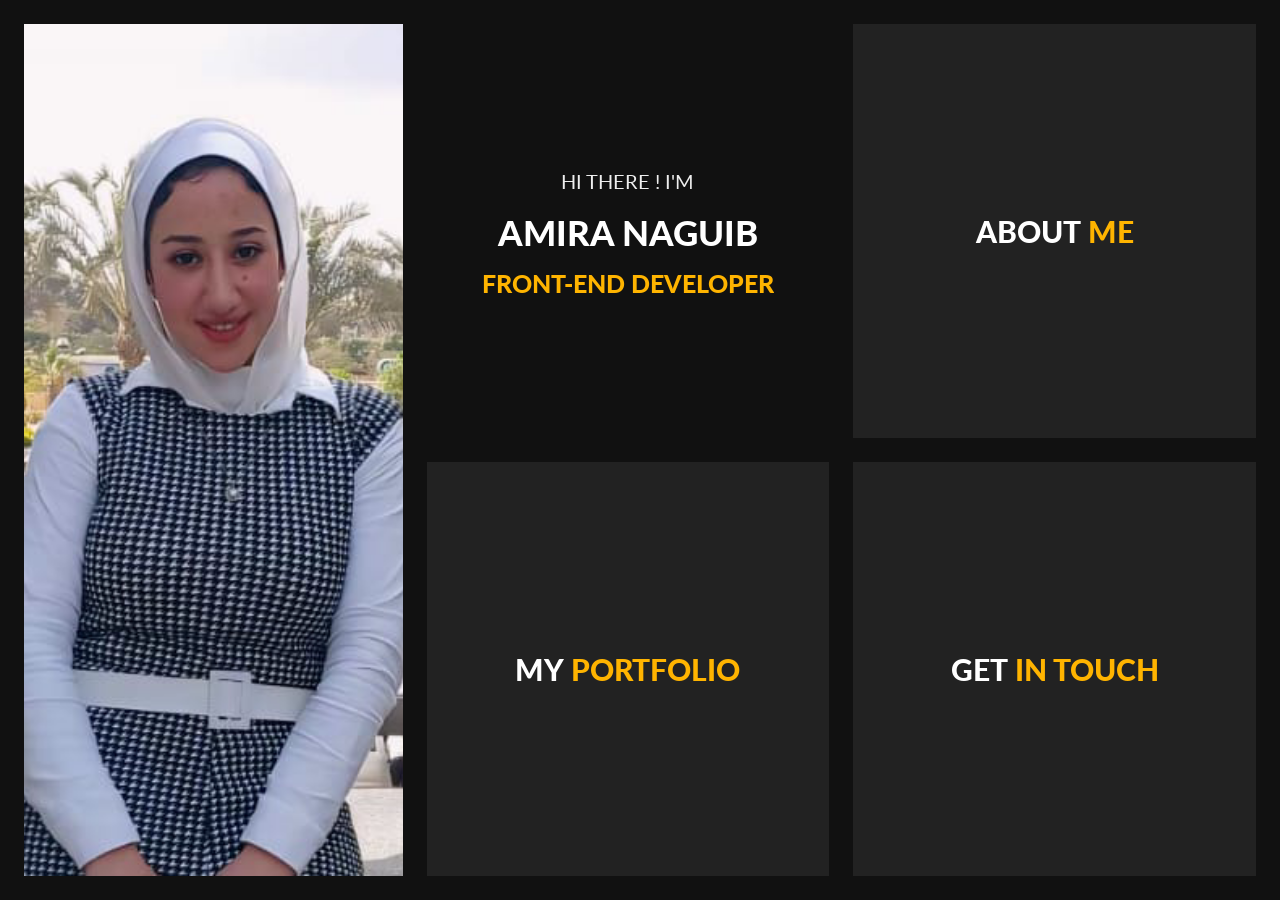
<file: index.html>
<!DOCTYPE html>
<html lang="en">
<!-- Mirrored from slimhamdi.net/moscow/demos/index-dark.html by HTTrack Website Copier/3.x [XR&CO'2014], Thu, 09 Nov 2023 17:03:00 GMT -->

<head>
  <meta charset="utf-8" />
  <title>Amira Naguib - Personal Portfolio</title>
  <meta name="viewport" content="width=device-width, initial-scale=1.0" />
  <link href="https://fonts.googleapis.com/css?family=Lato:400,700,900" rel="stylesheet" />

  <!-- Template CSS Files -->
  <link rel="stylesheet" type="text/css" href="css/font-awesome.min.css" />
  <link rel="stylesheet" type="text/css" href="css/jquery.animatedheadline.css" />
  <link rel="stylesheet" type="text/css" href="css/materialize.min.css" />
  <link rel="stylesheet" type="text/css" href="css/style.css" />
  <link rel="stylesheet" type="text/css" href="css/skins/yellow.css" />

  <!-- Live Style Switcher - demo only -->
  <link rel="alternate stylesheet" type="text/css" title="blue" href="css/skins/blue.css" />
  <link rel="alternate stylesheet" type="text/css" title="blueviolet" href="css/skins/blueviolet.css" />
  <link rel="alternate stylesheet" type="text/css" title="goldenrod" href="css/skins/goldrenrod.css" />
  <link rel="alternate stylesheet" type="text/css" title="green" href="css/skins/green.css" />
  <link rel="alternate stylesheet" type="text/css" title="magenta" href="css/skins/magenta.css" />
  <link rel="alternate stylesheet" type="text/css" title="orange" href="css/skins/orange.css" />
  <link rel="alternate stylesheet" type="text/css" title="purple" href="css/skins/purple.css" />
  <link rel="alternate stylesheet" type="text/css" title="red" href="css/skins/red.css" />
  <link rel="alternate stylesheet" type="text/css" title="yellow" href="css/skins/yellow.css" />
  <link rel="alternate stylesheet" type="text/css" title="yellowgreen" href="css/skins/yellowgreen.css" />
  <link rel="stylesheet" type="text/css" href="css/styleswitcher.css" />

  <!-- Template JS Files -->
  <script src="js/modernizr.custom.js"></script>
</head>

<body class="dark">
  <!-- Preloader Start -->
  <div id="loader-wrapper">
    <div id="loader"></div>
    <div class="loader-section section-left"></div>
    <div class="loader-section section-right"></div>
  </div>
  <!-- Preloader Ends -->
  <!-- Live Style Switcher Starts - demo only -->

  <!-- Live Style Switcher Ends - demo only -->
  <!-- Wrapper Starts -->
  <div class="wrapper">
    <div class="main-picture woman hide-on-med-and-down"></div>
    <div id="bl-main" class="bl-main">
      <!-- Top Left Section Starts -->
      <section class="topleft">
        <div class="bl-box row valign-wrapper">
          <div class="row valign-wrapper mb-0">
            <div class="title-heading">
              <div class="selector uppercase" id="selector">
                <h3 class="ah-headline p-none m-none">
                  <span class="font-weight-400">Hi There ! I'm</span>
                  <span class="my-name">Amira Naguib</span>
                  <span class="ah-words-wrapper">
                    <b class="is-visible">Front-End Developer</b>
                    <b>UI Developer</b>
                  </span>
                </h3>
              </div>
            </div>
          </div>
        </div>
      </section>
      <!-- Top Left Section Ends -->
      <!-- About Section Starts -->
      <section>
        <!-- About Title Starts -->
        <div class="bl-box valign-wrapper">
          <div class="page-title center-align">
            <h2 class="center-align">
              <span data-hover="About">About </span>
              <span data-hover="Me">Me</span>
            </h2>
          </div>
        </div>
        <!-- About Title Ends -->
        <!-- About Expanded Starts -->
        <div class="bl-content">
          <!-- Main Heading Starts -->
          <div class="container page-title custom-page-title">
            <h2 class="center-align">
              <span>About</span>
              <span>Me</span>
            </h2>
          </div>
          <!-- Main Heading Ends -->
          <div class="container infos">
            <!-- Divider Starts -->
            <div class="divider center-align">
              <span class="outer-line"></span>
              <span class="fa fa-vcard" aria-hidden="true"></span>
              <span class="outer-line"></span>
            </div>
            <!-- Divider Ends -->
            <!-- Personal Informations Starts -->
            <div class="row">
              <!-- Picture Starts -->
              <div class="col s12 m4 profile-picture show-on-medium-and-down section-padding">
                <img src="images/woman.png" class="responsive-img my-picture" alt="My Photo" />
              </div>
              <!-- Picture Ends -->
              <div class="col s12 m8 l12 xl12 personal-info section-padding">
                <h6 class="uppercase">
                  <i class="fa fa-user"></i> Personal Info
                </h6>
                <div class="col m12 l12 xl9 p-none">
                  <p class="second-font">
                    I am Creative Front-End Developer i have 1 year work
                    experience i love challenges , I am very passionate and
                    dedicated to my work , Looking for a new opportunity.
                  </p>
                </div>
                <div class="col s12 m12 l6 p-none">
                  <ul class="second-font list-1">
                    <li>
                      <span class="font-weight-700">First Name: </span>Amira
                    </li>
                    <li>
                      <span class="font-weight-700">Last Name: </span>Naguib
                    </li>
                    <li>
                      <span class="font-weight-700">Date of birth: </span>05
                      October 1996
                    </li>
                    <li>
                      <span class="font-weight-700">Nationality: </span>Egyption
                    </li>
                    <li>
                      <span class="font-weight-700">Freelance: </span>Available
                    </li>
                  </ul>
                </div>
                <div class="col s12 m12 l6 p-none">
                  <ul class="second-font list-2">
                    <li>
                      <span class="font-weight-700">Phone: </span>01024717553
                    </li>
                    <li>
                      <span class="font-weight-700">Address: </span>Cairo
                    </li>
                    <li>
                      <span class="font-weight-700">Email: </span>amira.naguiib@gmail.com
                    </li>
                    <li>
                      <span class="font-weight-700">Spoken Langages: </span>Arabic - English
                    </li>
                  </ul>
                </div>
                <a href="cv/amira cv.pdf" download class="btn font-weight-700">
                  Download Resume <i class="fa fa-file-pdf-o"></i>
                </a>
              </div>
            </div>
            <!-- Personal Informations Ends -->
          </div>
          <!-- Resume Starts -->
          <div class="resume-container">
            <div class="container">
              <div class="valign-wrapper row">
                <!-- Resume Menu Starts -->
                <div class="resume-list col l4 section-padding">
                  <div class="resume-list-item is-active" data-index="0" id="resume-list-item-0">
                    <div class="resume-list-item-inner">
                      <h6 class="resume-list-item-title uppercase">
                        <i class="fa fa-briefcase"></i> Experience
                      </h6>
                    </div>
                  </div>
                  <div class="resume-list-item" data-index="1" id="resume-list-item-1">
                    <div class="resume-list-item-inner">
                      <h6 class="resume-list-item-title uppercase">
                        <i class="fa fa-graduation-cap"></i> Education
                      </h6>
                    </div>
                  </div>
                  <div class="resume-list-item" data-index="2" id="resume-list-item-2">
                    <div class="resume-list-item-inner">
                      <h6 class="resume-list-item-title uppercase">
                        <i class="fa fa-star"></i> Skills
                      </h6>
                    </div>
                  </div>
                </div>
                <!-- Resume Menu Ends -->
                <!-- Resume Content Starts -->
                <div class="col s12 m12 l8 resume-cards-container section-padding">
                  <div class="resume-cards">
                    <!-- Experience Starts -->
                    <div class="resume-card resume-card-0" data-index="0">
                      <!-- Experience Header Title Starts -->
                      <div class="resume-card-header">
                        <div class="resume-card-name">
                          <i class="fa fa-briefcase"></i> Experience
                        </div>
                      </div>
                      <!-- Experience Header Title Ends -->
                      <!-- Experience Content Starts -->
                      <div class="resume-card-body experience">
                        <div class="resume-card-body-container second-font">
                          <!-- Single Experience Starts -->
                          <div class="resume-content">
                            <p>
                              Completed a front-end development internship at
                              a software company, where I gained hands-on
                              experience with HTML, CSS, and JavaScript.
                            </p>
                            <p>
                              Contributed to a team project to develop a
                              responsive website, showcasing my ability to
                              work collaboratively and meet project deadlines.
                            </p>
                            <p>
                              Participated in code reviews and learned best
                              practices for front-end development from
                              experienced developers.
                            </p>
                            <p>
                              Developed a personal website using HTML, CSS,
                              and JavaScript to showcase my skills and
                              projects.
                            </p>
                          </div>
                          <!-- Single Experience Ends -->
                          <!-- <span class="separator"></span> -->
                          <!-- Single Experience Starts -->
                          <!-- <div class="resume-content">
														<h6 class="uppercase"><span>Web Developer - </span>Google</h6>
														<span class="date"><i class="fa fa-calendar-o"></i> 2011 - 2015</span>
														<p>Lorem ipsum dolor sit amet, consectetur adipiscing elit. Phasellus pretium orci sit amet mi ullamcorper</p>
                                                    </div> -->
                          <!-- Single Experience Ends -->
                          <!-- <span class="separator"></span> -->
                          <!-- Single Experience Starts -->
                          <!-- <div class="resume-content">
														<h6 class="uppercase"><span>Community Manager - </span>Adobe</h6>
														<span class="date"><i class="fa fa-calendar-o"></i> 2007 - 2011</span>
														<p>Lorem ipsum dolor sit amet, consectetur adipiscing elit. Phasellus pretium orci sit amet mi ullamcorper</p>
                                                    </div> -->
                          <!-- Single Experience Ends -->
                        </div>
                      </div>
                      <!-- Experience Content Starts -->
                    </div>
                    <!-- Experience Ends -->
                    <!-- Education Starts -->
                    <div class="resume-card resume-card-1" data-index="1">
                      <!-- Education Header Title Starts -->
                      <div class="resume-card-header">
                        <div class="resume-card-name">
                          <i class="fa fa-graduation-cap"></i> Education
                        </div>
                      </div>
                      <!-- Education Header Title Starts -->
                      <div class="resume-card-body education">
                        <div class="resume-card-body-container second-font">
                          <!-- Single Education Starts -->
                          <div class="resume-content">
                            <h6 class="uppercase">
                              <span>Frontend development diploma </span>-Route
                              IT Training Center
                            </h6>
                            <span class="date"><i class="fa fa-calendar-o"></i> May 2023 -
                              October 2023</span>
                          </div>
                          <!-- Single Education Ends -->
                          <span class="separator"></span>
                          <!-- Single Education Starts -->
                          <div class="resume-content">
                            <h6 class="uppercase">
                              <span>Bachelor of Commerce </span>-Damanhour
                              University
                            </h6>
                            <span class="date"><i class="fa fa-calendar-o"></i> 2015 -
                              2019</span>
                          </div>
                          <!-- Single Education Ends -->
                          <span class="separator"></span>
                          <!-- Single Education Starts -->

                          <!-- Single Education Ends -->
                        </div>
                      </div>
                    </div>
                    <!-- Education Ends -->
                    <!-- Skills Starts -->
                    <div class="resume-card resume-card-2" data-index="2">
                      <!-- Skills Header Title Starts -->
                      <div class="resume-card-header">
                        <div class="resume-card-name">
                          <i class="fa fa-star"></i> Skills
                        </div>
                      </div>
                      <!-- Skills Header Title Starts -->
                      <div class="resume-card-body skills">
                        <div class="resume-card-body-container second-font">
                          <div class="row">
                            <!-- Skills Row Starts -->
                            <div class="col s6">
                              <!-- Single Skills Starts -->
                              <div class="resume-content">
                                <h6 class="uppercase">html</h6>
                                <p>
                                  <i class="fa fa-star"></i>
                                  <i class="fa fa-star"></i>
                                  <i class="fa fa-star"></i>
                                  <i class="fa fa-star"></i>
                                  <i class="fa fa-star"></i>
                                </p>
                              </div>
                              <!-- Single Skills Ends -->
                              <!-- Single Skills Starts -->
                              <div class="resume-content">
                                <h6 class="uppercase">javascript</h6>
                                <p>
                                  <i class="fa fa-star"></i>
                                  <i class="fa fa-star"></i>
                                  <i class="fa fa-star"></i><i class="fa fa-star-half-empty"></i><i
                                    class="fa fa-star-o"></i>
                                </p>
                              </div>
                              <!-- Single Skills Ends -->
                              <!-- Single Skills Starts -->
                              <div class="resume-content">
                                <h6 class="uppercase">css</h6>
                                <p>
                                  <i class="fa fa-star"></i>
                                  <i class="fa fa-star"></i>
                                  <i class="fa fa-star"></i>
                                  <i class="fa fa-star"></i><i class="fa fa-star-o"></i>
                                </p>
                              </div>
                              <!-- Single Skills Ends -->
                              <!-- Single Skills Starts -->
                              <div class="resume-content">
                                <h6 class="uppercase">bootstrap</h6>
                                <p>
                                  <i class="fa fa-star"></i>
                                  <i class="fa fa-star"></i>
                                  <i class="fa fa-star"></i>
                                  <i class="fa fa-star"></i><i class="fa fa-star-o"></i>
                                </p>
                              </div>
                              <!-- Single Skills Ends -->
                              <!-- Single Skills Starts -->
                              <div class="resume-content">
                                <h6 class="uppercase">jquery</h6>
                                <p>
                                  <i class="fa fa-star"></i>
                                  <i class="fa fa-star"></i>
                                  <i class="fa fa-star"></i><i class="fa fa-star-half-empty"></i><i
                                    class="fa fa-star-o"></i>
                                </p>
                              </div>
                              <!-- Single Skills Ends -->

                              <!-- Single Skills Starts -->
                              <div class="resume-content">
                                <h6 class="uppercase">react js</h6>
                                <p>
                                  <i class="fa fa-star"></i>
                                  <i class="fa fa-star"></i>
                                  <i class="fa fa-star"></i>
                                  <i class="fa fa-star-o"></i>
                                  <i class="fa fa-star-o"></i>
                                </p>
                              </div>
                              <!-- Single Skills Ends -->
                            </div>
                            <!-- Skills Row Ends -->
                            <!-- Skills Row Starts -->
                            <div class="col s6">
                              <!-- Single Skills Starts -->
                              <div class="resume-content">
                                <h6 class="uppercase">typescript</h6>
                                <p>
                                  <i class="fa fa-star"></i>
                                  <i class="fa fa-star"></i>
                                  <i class="fa fa-star"></i><i class="fa fa-star-half-empty"></i><i
                                    class="fa fa-star-o"></i>
                                </p>
                              </div>
                              <!-- Single Skills Ends -->
                              <!-- Single Skills Starts -->
                              <div class="resume-content">
                                <h6 class="uppercase">sass</h6>
                                <p>
                                  <i class="fa fa-star"></i>
                                  <i class="fa fa-star"></i>
                                  <i class="fa fa-star"></i>
                                  <i class="fa fa-star"></i><i class="fa fa-star-o"></i>
                                </p>
                              </div>
                              <!-- Single Skills Ends -->
                              <!-- Single Skills Starts -->
                              <div class="resume-content">
                                <h6 class="uppercase">redux</h6>
                                <p>
                                  <i class="fa fa-star"></i>
                                  <i class="fa fa-star"></i>
                                  <i class="fa fa-star"></i>
                                  <i class="fa fa-star-o"></i>
                                  <i class="fa fa-star-o"></i>
                                </p>
                              </div>
                              <!-- Single Skills Ends -->
                              <!-- Single Skills Starts -->
                              <div class="resume-content">
                                <h6 class="uppercase">next.js</h6>
                                <p>
                                  <i class="fa fa-star"></i>
                                  <i class="fa fa-star"></i>
                                  <i class="fa fa-star"></i>
                                  <i class="fa fa-star-o"></i>
                                  <i class="fa fa-star-o"></i>
                                </p>
                              </div>
                              <!-- Single Skills Ends -->
                              <!-- Single Skills Starts -->
                              <div class="resume-content">
                                <h6 class="uppercase">Adobe Photoshop</h6>
                                <p>
                                  <i class="fa fa-star"></i>
                                  <i class="fa fa-star"></i>
                                  <i class="fa fa-star"></i>
                                  <i class="fa fa-star-o"></i>
                                  <i class="fa fa-star-o"></i>
                                </p>
                              </div>
                              <!-- Single Skills Ends -->
                              <!-- Single Skills Starts -->

                              <!-- Single Skills Ends -->
                            </div>
                            <!-- Skills Row Ends -->
                          </div>
                        </div>
                      </div>
                    </div>
                    <!-- Skills Ends -->
                  </div>
                </div>
                <!-- Resume Content Ends -->
              </div>
            </div>
          </div>
          <!-- Resume Ends -->
          <!-- Fun Facts Starts -->

          <!-- Fun Facts Ends -->
        </div>
        <!-- End Expanded About -->
        <img alt="close" src="images/close-button.png" class="bl-icon-close" />
      </section>
      <!-- About Ends -->
      <!-- Portfolio Starts -->
      <section id="bl-work-section">
        <!-- Portfolio Title Starts -->
        <div class="bl-box valign-wrapper">
          <div class="page-title center-align">
            <h2 class="center-align">
              <span data-hover="my">my </span>
              <span data-hover="portfolio">portfolio</span>
            </h2>
          </div>
        </div>
        <!-- Portfolio Title Ends -->
        <!-- Portfolio Expanded Starts -->
        <div class="bl-content">
          <!-- Main Heading Starts -->
          <div class="container page-title center-align">
            <h2 class="center-align">
              <span data-hover="my">my </span>
              <span data-hover="portfolio">portfolio</span>
            </h2>
          </div>
          <!-- Main Heading Ends -->
          <div class="container">
            <!-- Divider Starts -->
            <div class="divider center-align">
              <span class="outer-line"></span>
              <span class="fa fa-suitcase" aria-hidden="true"></span>
              <span class="outer-line"></span>
            </div>
            <!-- Divider Ends -->
            <div class="row center-align da-thumbs" id="bl-work-items">
              <!-- Project Starts -->
              <div class="col s12 m6 l6 xl4">
                <a href="https://amira-naguiib.github.io/Defolio/" target="_blank">
                  <img class="responsive-img" src="images/projects/project-1.jpg" alt="Project" />
                  <div class="valign-wrapper">
                    <span class="font-weight-700 uppercase">Defolio Project</span>
                  </div>
                </a>
              </div>
              <!-- Project Ends -->
              <!-- Project Starts -->
              <div class="col s12 m6 l6 xl4">
                <a href="https://amira-naguiib.github.io/Daniels/" target="_blank">
                  <img class="responsive-img" src="images/projects/project-2.jpg" alt="Project" />
                  <div class="valign-wrapper">
                    <span class="font-weight-700 uppercase">Daniels Project</span>
                  </div>
                </a>
              </div>
              <!-- Project Ends -->
              <!-- Project Starts -->
              <div class="col s12 m6 l6 xl4">
                <a href="https://amira-naguiib.github.io/Weather-App/" target="_blank">
                  <img class="responsive-img" src="images/projects/project-3.jpg" alt="Project" />
                  <div class="valign-wrapper">
                    <span class="font-weight-700 uppercase">Weather Project</span>
                  </div>
                </a>
              </div>
              <!-- Project Ends -->
              <!-- Project Starts -->
              <div class="col s12 m6 l6 xl4">
                <a href="https://amira-naguiib.github.io/Yummy/" target="_blank">
                  <img class="responsive-img" src="images/projects/project-4.jpg" alt="Project" />
                  <div class="valign-wrapper">
                    <span class="font-weight-700 uppercase">Yummy Project</span>
                  </div>
                </a>
              </div>
              <!-- Project Ends -->
              <!-- Project Starts -->
              <!-- <div class="col s12 m6 l6 xl4">
                                <a href="https://amira-naguiib.github.io/Quote/" target="_blank">
									<img class="responsive-img" src="images/projects/project-5.jpg" alt="Project" />
									<div class="valign-wrapper"><span class="font-weight-700 uppercase">Quote Project</span></div>
								</a>
                            </div> -->
              <!-- Project Ends -->
              <!-- Project Starts -->
              <!-- <div class="col s12 m6 l6 xl4">
                                <a href="https://amira-naguiib.github.io/Bookmarker/" target="_blank">
									<img class="responsive-img" src="images/projects/project-6.jpg" alt="Project" />
									<div class="valign-wrapper"><span class="font-weight-700 uppercase">Bookmarker Project</span></div>
								</a>
                            </div> -->

              <!-- Project Ends -->
              <!-- Project Starts -->
              <!-- <div class="col s12 m6 l6 xl4">
                                <a href="https://amira-naguiib.github.io/CRUD/" target="_blank">
									<img class="responsive-img" src="images/projects/project-7.jpg" alt="Project" />
									<div class="valign-wrapper"><span class="font-weight-700 uppercase">CRUD Project</span></div>
								</a>
                            </div> -->
              <!-- Project Ends -->
              <!-- Project Starts -->
              <div class="col s12 m6 l6 xl4">
                <a href="https://amira-naguiib.github.io/Clock/" target="_blank">
                  <img class="responsive-img" src="images/projects/project-8.jpg" alt="Project" />
                  <div class="valign-wrapper">
                    <span class="font-weight-700 uppercase">Clock Project</span>
                  </div>
                </a>
              </div>
              <!-- Project Ends -->
              <!-- Project Starts -->
              <div class="col s12 m6 l6 xl4">
                <a href="https://amira-naguiib.github.io/CardSlider/" target="_blank">
                  <img class="responsive-img" src="images/projects/project-9.jpg" alt="Project" />
                  <div class="valign-wrapper">
                    <span class="font-weight-700 uppercase">Card Slider Project</span>
                  </div>
                </a>
              </div>
              <!-- Project Ends -->
            </div>
          </div>
        </div>
        <!-- Portfolio Expanded Ends -->
        <img alt="close" src="images/close-button.png" class="bl-icon-close" />
      </section>
      <!-- Portfolio Section Ends -->
      <!-- Contact Section Starts -->
      <section>
        <!-- Contact Title Starts -->
        <div class="bl-box valign-wrapper">
          <div class="page-title center-align">
            <h2 class="center-align">
              <span data-hover="get">get </span>
              <span data-hover="in touch">in touch</span>
            </h2>
          </div>
        </div>
        <!-- Contact Title Ends -->
        <!-- Expanded Contact Starts -->
        <div class="bl-content">
          <!-- Main Heading Starts -->
          <div class="container page-title center-align">
            <h2 class="center-align">
              <span data-hover="get">get </span>
              <span data-hover="in touch">in touch</span>
            </h2>
          </div>
          <!-- Main Heading Ends -->
          <div class="container">
            <!-- Divider Starts -->
            <div class="divider center-align">
              <span class="outer-line"></span>
              <span class="fa fa-envelope-open" aria-hidden="true"></span>
              <span class="outer-line"></span>
            </div>
            <!-- Divider Ends -->
            <div class="row contact section-padding">
              <!-- Contact Infos Starts -->
              <div class="col s12 m5 l5 xl4 leftside">
                <!-- Contacts Starts -->
                <h6 class="font-weight-700 uppercase">Phone</h6>
                <span class="font-weight-400 second-font"><i class="fa fa-phone"></i>01024717553</span>
                <h6 class="font-weight-700 uppercase">Email</h6>
                <span class="font-weight-400 second-font"><i class="fa fa-envelope"></i> amira.naguiib@gmail.com</span>

                <h6 class="font-weight-700 uppercase">Address</h6>
                <span class="font-weight-400 second-font"><i class="fa fa-home"></i>Cairo</span><br />
                <!-- Contacts Ends -->
                <!-- Social Media Profiles Starts -->
                <h6 class="font-weight-700 uppercase">Social Profiles</h6>
                <div class="social">
                  <ul class="list-inline social social-intro center-align p-none">
                    <li class="facebook">
                      <a target="_blank" href="https://www.facebook.com/profile.php?id=100010216781708&mibextid=ZbWKwL"><i class="fa fa-facebook"></i></a>
                    </li>
                    
                    <li class="linkedin">
                      <a target="_blank" href="https://www.linkedin.com/in/amira-naguib-b27022267/"><i class="fa fa-linkedin"></i></a>
                    </li>
                  </ul>
                </div>
                <!-- Social Media Profiles Ends -->
              </div>
              <!-- Contact Infos Ends -->
              <!-- Contact Form Starts -->
              <div class="col s12 m7 l7 xl8 rightside">
                <h6 class="uppercase m-none font-weight-700">
                  Feel free to drop me a line
                </h6>
                <div class="row">
                  <p class="col s12 m12 l12 xl10 second-font">
                    If you have any suggestion, project or even you want to
                    say Hello.. Please fill out the form below and I will
                    reply you shortly.
                  </p>
                </div>
                <form class="contactform" method="post"
                  action="https://slimhamdi.net/moscow/demos/php/process-form.php">
                  <!-- Name Field Starts -->
                  <div class="input-field second-font">
                    <i class="fa fa-user prefix"></i>
                    <input id="name" name="name" type="text" class="validate" required />
                    <label class="font-weight-400" for="name">Your Name</label>
                  </div>
                  <!-- Name Field Ends -->
                  <!-- Email Field Starts -->
                  <div class="input-field second-font">
                    <i class="fa fa-envelope prefix"></i>
                    <input id="email" type="email" name="email" class="validate" required />
                    <label for="email">Your Email</label>
                  </div>
                  <!-- Email Field Ends -->
                  <!-- Comment Textarea Starts -->
                  <div class="input-field second-font">
                    <i class="fa fa-comments prefix"></i>
                    <textarea id="comment" name="comment" class="materialize-textarea" required></textarea>
                    <label for="comment">Your Comment</label>
                  </div>
                  <!-- Comment Textarea Ends -->
                  <!-- Submit Form Button Starts -->
                  <div class="col s12 m12 l9 xl8 submit-form">
                    <button class="btn font-weight-700" type="submit" name="send">
                      Send Message <i class="fa fa-send"></i>
                    </button>
                  </div>
                  <!-- Submit Form Button Ends -->
                  <div class="col s12 m12 l8 xl8 form-message">
                    <span class="output_message center-align font-weight-700 uppercase"></span>
                  </div>
                </form>
              </div>
              <!-- Contact Form Ends -->
            </div>
          </div>
        </div>
        <!-- Expanded Contact Ends -->
        <img alt="close" src="images/close-button.png" class="bl-icon-close" />
      </section>
      <!-- Contact Section Ends -->
      <!-- Portfolio Panel Items Starts -->

      <!-- Portfolio Panel Items Ends -->
    </div>
  </div>
  <!-- Wrapper Ends -->

  <!-- Template JS Files -->
  <script src="js/jquery-2.2.4.min.js"></script>
  <script src="js/jquery.animatedheadline.js"></script>
  <script src="js/boxlayout.js"></script>
  <script src="js/materialize.min.js"></script>
  <script src="js/jquery.hoverdir.js"></script>
  <script src="js/custom.js"></script>

  <!-- Live Style Switcher JS File - only demo -->
  <script src="js/styleswitcher.js"></script>
</body>

<!-- Mirrored from slimhamdi.net/moscow/demos/index-dark.html by HTTrack Website Copier/3.x [XR&CO'2014], Thu, 09 Nov 2023 17:03:11 GMT -->

</html>
</file>
<file: css/style.css>
/*
Template Name: Moscow - Personal Portfolio
Author: Celtano
Author URI: http://themeforest.net/user/celtano
Description: Moscow - Personal Portfolio
Version: 1.0
*/


/*------------------------------------------------------------------
[Table of contents]
	+ General
		- Dark Body
		- Big Titles
		- Divider
		- Preloader
	+ Sections
		- Top Left Section
		+ Top Right Section - About
			- Personal Informations
			- Resume Panels
			- Badges
		+ Bottom Left Section - Portfolio
			- Direction-Aware Items
			- Project Panels
		+ Bottom Right Section - Contact
			+ Left Side
				- Social Media Icons
			+ Right Side
				- Contact Form
		+ Blog Section
			+ Posts
				- Pagination
				- Comments
				- Comments Form
			+ Sidebar
				- Search Widget
				- Recent Posts Widget
				- Navigation Widget
				- Tags Widget
	- Responsive Design Styles
-------------------------------------------------------------------*/


/* [ GENERAL ] */

/*================================================== */

body,
html {
  font-size: 100%;
  padding: 0;
  margin: 0;
  height: 100%;
}

*,
*:after,
*:before {
  -webkit-box-sizing: border-box;
  -moz-box-sizing: border-box;
  box-sizing: border-box;
}


body {
  font-family: 'Lato', serif, Calibri, Arial;
  color: #656c6d;
  background: #efe9e9;
  font-size: 0.9em;
  font-weight: 400;
}

.second-font {
  font-family: 'Lato', sans-serif;
}

.p-none {
  padding: 0 !important;
}

.m-none {
  margin: 0 !important;
}

.mb-0 {
  margin-bottom: 0 !important;
}

.btn {
  font-family: 'Lato', sans-serif, Calibri, Arial;
  box-shadow: none;
  border-radius: 0;
  font-weight: 600;
  height: 42px;
}

.btn i {
  font-size: 14px;
  padding-left: 8px;
}

.btn:hover {
  box-shadow: none;
  color: #eee;
}

.uppercase {
  text-transform: uppercase;
}

.font-weight-300 {
  font-weight: 300;
}

.font-weight-400 {
  font-weight: 400;
}

.font-weight-500 {
  font-weight: 500;
}

.font-weight-600 {
  font-weight: 600;
}

.font-weight-700 {
  font-weight: 700;
}

.font-weight-900 {
  font-weight: 900;
}

.wrapper {
  overflow: hidden;
}

.section-padding {
  padding: 0 24px !important;
}

.section-padding.section-padding-right-none {
  padding-right: 0 !important;
}

.container {
  margin: 0 auto;
  max-width: 1280px;
  width: 100%;
}

@media only screen and (min-width: 601px) {
  .blog .container {
    width: 95%;
  }
}

@media only screen and (min-width: 993px) {
  .blog .container {
    width: 95%;
  }
}

@media only screen and (min-width: 1199px) {
  .blog .container {
    width: 1170px;
  }
}

.d-inline-block {
  display: inline-block;
}

.main-picture.men {
  background-image: url("../images/men.jpg");
  padding: 0;
  margin-top: 24px;
  margin-left: 24px;
  height: calc(100vh - 48px);
  background-size: cover;
  background-position: center center;
  width: calc(33.3333333333% - 48px);
}

.main-picture.woman {
  background-image: url("../images/woman.png");
  padding: 0;
  margin-top: 24px;
  margin-left: 24px;
  height: calc(100vh - 48px);
  background-size: cover;
  background-position: center center;
  width: calc(33.3333333333% - 48px);
}

/* Dark Body
================================================== */

body.dark,
body.dark .bl-main>section:nth-child(4).bl-expand .contact .leftside {
  background: #111;
}

body.dark .resume-list-item:not(.is-active) .resume-list-item-inner,
body.dark div.bl-panel-items>div.bl-show-work,
body.dark div.bl-panel-items>div,
body.dark .bl-main>section:nth-child(4),
body.dark .bl-main>section:nth-child(2),
body.dark .bl-main>section:nth-child(3),
body.dark .resume-card-body,
body.dark .bl-main>section.bl-expand,
body.blog.dark,
body.blog.dark .btn.back {
  background: #222;
}

body.dark .bl-main>section.topleft .bl-box .ah-headline.clip .my-name,
body.dark .page-title h2 span:first-child,
body.dark .page-title h2 span:nth-child(2)::before,
body.dark .personal-info h6,
body.dark .personal-info ul li span,
body.dark .resume-content h6,
body.dark .bl-main>section:nth-child(4).bl-expand .contact .rightside h6,
body.blog.dark article h4,
body.blog.dark .sidebar .widget-title,
body.dark div.bl-panel-items>div,
body.blog.dark .widget-tags ul>li a:hover {
  color: #fff;
}

body.dark .bl-main>section.topleft .bl-box .ah-headline span:first-child,
body.dark .bl-content p,
body.dark .personal-info ul li,
body.dark .badges h6,
body.dark .bl-main>section:nth-child(4).bl-expand .contact .leftside,
body.dark .bl-main>section:nth-child(4).bl-expand .contact .rightside .input-field label,
body.blog.dark .widget.recent-posts .entry-title a,
body.blog.dark .widget-search input {
  color: #eee;
}

body.dark .resume-card-header {
  background: #151515;
}

body.dark .bl-main>section:nth-child(4).bl-expand .contact .rightside .input-field label.active {
  color: #eee !important;
}

body.dark .resume-container {
  border-top: 1px solid #333;
  border-bottom: 1px solid #333;
}

body.dark .resume-list-item {
  background: rgba(255, 255, 255, 0.1) !important;
}

body.dark .resume-card-header {
  border-bottom: 1px solid #333;
}

body.dark .resume-card {
  box-shadow: none;
  border: 1px solid #333;
}

body.dark .resume-list-item:not(.is-active):hover {
  background: rgba(255, 255, 255, 0.15) !important;
}

body.dark .badges h3 i {
  color: #777;
}

body.dark .divider .outer-line {
  border-bottom: 1px solid #666;
}

body.dark .resume-list-item-title {
  color: #888;
}

body.dark #bl-work-items>div a,
body.dark .bl-main>section:nth-child(4).bl-expand .contact .leftside {
  border: 1px solid #333;
}

body.dark .bl-main>section:nth-child(4).bl-expand .contact .leftside span i {
  color: rgba(255, 255, 255, .3);
}

body.dark .bl-main>section:nth-child(4).bl-expand .contact .rightside .input-field input[type=text],
body.dark .bl-main>section:nth-child(4).bl-expand .contact .rightside .input-field input[type=email],
body.dark .bl-main>section:nth-child(4).bl-expand .contact .rightside .input-field textarea {
  color: #fff !important;
  border-bottom: 1px solid #666;
}

body.dark div.bl-panel-items>div>div hr {
  background: #333;
}

body.blog.dark p,
body.blog.dark .meta span {
  color: #eee;
}

body.blog.dark .widget {
  background-color: #333;
}

body.blog.dark .widget.recent-posts ul li,
body.blog.dark .sidebar ul.nav-tabs li,
body.blog.dark .comments-list .comment:not(.last) {
  border-bottom: 1px solid #555;
}

body.blog.dark .sidebar ul.nav-tabs li a,
body.blog.dark .widget-tags ul>li a {
  color: #aaa;
}

body.blog.dark .meta {
  border-top: 1px solid #555;
  border-bottom: 1px solid #555;
}

body.blog.dark .pagination li:hover {
  background: #333;
}

body.blog.dark .pagination li a {
  color: #eee;
}

body.blog.dark .widget.recent-posts ul li:last-child {
  border: 0;
  padding-bottom: 0;
  margin-bottom: 0;
}

body.blog.dark .comments-form form .input-field label {
  color: #eee;
}

body.blog.dark .comments-form form .input-field label.active {
  color: #eee !important;
}

body.blog.dark .comments-form form .input-field input[type=text],
body.blog.dark .comments-form form .input-field input[type=email],
body.blog.dark .comments-form form .input-field textarea {
  color: #fff !important;
  border-bottom: 1px solid #555;
}

body.blog.dark .comments-heading,
body.blog.dark .comments-list .comment-author,
body.blog.dark .comments-list .comment-reply {
  color: #fff;
}

body.blog.dark .comments-list .comment-date {
  color: #aaa;
}

body.dark div.bl-panel-items>div>div img,
body.dark .carousel.carousel-slider,
body.dark .videocontainer,
body.dark .responsive-video {
  border: 1px solid #333;
}

/* Big Titles
================================================== */

.page-title {
  margin: 0 auto;
  width: 100%;
  position: relative;
}

.page-title h2 {
  font-size: 40px;
  position: relative;
  z-index: 0;
  font-weight: 900;
  text-transform: uppercase;
}

.title-heading {
  position: absolute;
  width: 100%;
  text-align: center;
  left: 0;
}

.bl-main>section.bl-expand .page-title h2 {
  font-size: 55px;
}

.bl-main>section:not(.bl-expand):hover .page-title h2 span:first-child {
  transform: translate3d(0, -105%, 0);
}

.bl-main>section:not(.bl-expand):hover .page-title h2 span:nth-child(2) {
  transform: translate3d(0, 105%, 0);
}

.page-title h2 {
  overflow: hidden;
}

.page-title h2 span {
  display: inline-block;
  position: relative;
  transition: transform 0.3s;
}

.page-title h2 span:first-child::before,
.page-title h2 span:nth-child(2)::before {
  position: absolute;
  content: attr(data-hover);
}

.page-title h2 span:first-child {
  color: #666;
}

.page-title h2 span:first-child::before {
  top: 105%;
}

.page-title h2 span:nth-child(2)::before {
  bottom: 105%;
  color: #666;
  -webkit-filter: blur(0.000001px);
}


/* Divider
================================================== */

.divider {
  overflow: inherit;
  background: none;
  margin: 35px 0 62px;
}

.divider span {
  display: inline-block;
  vertical-align: middle;
}

.divider .fa {
  font-size: 20px;
  margin: 0 20px;
}

.divider .outer-line {
  width: 25%;
  border-bottom: 1px solid #ddd;
}


/* Preloader
================================================== */

#loader-wrapper .loader-section {
  position: fixed;
  top: 0;
  width: 51%;
  height: 100%;
  background: #555;
  z-index: 1000;
}

#loader-wrapper .loader-section.section-left {
  left: 0;
}

#loader-wrapper .loader-section.section-right {
  right: 0;
}

#loader {
  z-index: 1001;
}

.loaded #loader-wrapper .loader-section.section-left {
  -webkit-transform: translateX(-100%);
  -ms-transform: translateX(-100%);
  transform: translateX(-100%);
  -webkit-transition: all 0.5s 0.5s ease-out;
  transition: all 0.5s 0.5s ease-out;
}

.loaded #loader-wrapper .loader-section.section-right {
  -webkit-transform: translateX(100%);
  -ms-transform: translateX(100%);
  transform: translateX(100%);
  -webkit-transition: all 0.5s 0.5s ease-out;
  transition: all 0.5s 0.5s ease-out;
}

.loaded #loader {
  opacity: 0;
  -webkit-transition: all 0.5s ease-out;
  transition: all 0.5s ease-out;
}

.loaded #loader-wrapper {
  visibility: hidden;
}

@-webkit-keyframes sk-rotateplane {
  0% {
    -webkit-transform: perspective(120px);
  }

  50% {
    -webkit-transform: perspective(120px) rotateY(180deg);
  }

  100% {
    -webkit-transform: perspective(120px) rotateY(180deg) rotateX(180deg);
  }
}

@keyframes sk-rotateplane {
  0% {
    transform: perspective(120px) rotateX(0deg) rotateY(0deg);
    -webkit-transform: perspective(120px) rotateX(0deg) rotateY(0deg);
  }

  50% {
    transform: perspective(120px) rotateX(-180.1deg) rotateY(0deg);
    -webkit-transform: perspective(120px) rotateX(-180.1deg) rotateY(0deg);
  }

  100% {
    transform: perspective(120px) rotateX(-180deg) rotateY(-179.9deg);
    -webkit-transform: perspective(120px) rotateX(-180deg) rotateY(-179.9deg);
  }
}


/* [ SECTIONS ] */


/*================================================== */

.bl-main {
  position: absolute;
  width: 100%;
  height: 100%;
  overflow: hidden;
  width: 66.6666666667%;
  left: 33.3333333333% !important;
  padding: 0;
  margin: 0;
  top: 0;
}

.bl-main>section {
  position: absolute;
  width: calc(50% - 24px);
  height: calc(50% - 36px);
  -webkit-transition: all 0.5s ease-in-out;
  -moz-transition: all 0.5s ease-in-out;
  transition: all 0.5s ease-in-out;
}

.bl-main>section:nth-child(2) {
  top: 24px;
  left: 50%;
  background: #fff;
}

.bl-main>section:nth-child(3) {
  top: calc(50% + 12px);
  left: 0;
  background: #fff;
}

.bl-main>section:nth-child(4) {
  top: calc(50% + 12px);
  left: 50%;
  background: #fff;
}

.bl-box {
  position: relative;
  width: 100%;
  height: 100%;
  cursor: default;
  opacity: 1;
}

.bl-main>section:not(.topleft) .bl-box {
  cursor: pointer;
}

.bl-box h2 {
  width: 100%;
  margin: 0 auto;
  -webkit-transition: all 0.2s ease-in-out;
  -moz-transition: all 0.2s ease-in-out;
  transition: all 0.2s ease-in-out;
  z-index: 111;
}

.bl-main>section .bl-icon-close {
  position: absolute;
  top: 32px;
  right: 48px;
  width: 30px;
  cursor: pointer;
  z-index: 100;
  opacity: 0;
  pointer-events: none;
}

.bl-content,
div.bl-panel-items>div>div {
  opacity: 0;
  pointer-events: none;
  position: absolute;
  top: 0;
  left: 0;
  right: 0;
  bottom: 0;
  overflow: hidden;
  overflow-y: auto;
}

.bl-content>div.container.page-title {
  margin-top: 50px;
}

.bl-main>section.bl-expand {
  width: calc(100% - 24px);
  height: calc(100% - 48px);
  top: 24px;
  left: 0;
  background: #fff;
}

.bl-main>section.bl-expand-top {
  z-index: 100;
}

.bl-main.bl-expand-item>section:not(.bl-expand),
.bl-main.bl-expand-item>section.bl-scale-down {
  -webkit-transform: scale(0.5);
  -moz-transform: scale(0.5);
  -ms-transform: scale(0.5);
  transform: scale(0.5);
  opacity: 0;
}

section:not(.topleft) .bl-box {
  -webkit-transition: opacity 0.2s linear 0.5s;
  -moz-transition: opacity 0.2s linear 0.5s;
  transition: opacity 0.2s linear 0.5s;
}

section.bl-expand .bl-box {
  opacity: 0;
  -webkit-transition: opacity 0s linear;
  -moz-transition: opacity 0s linear;
  transition: opacity 0s linear;
}

.bl-content,
.bl-icon-close {
  -webkit-transition: opacity 0.1s linear 0s;
  -moz-transition: opacity 0.1s linear 0s;
  transition: opacity 0.1s linear 0s;
}

section.bl-expand .bl-content,
section.bl-expand .bl-icon-close {
  pointer-events: auto;
  opacity: 1;
  -webkit-transition: opacity 0.3s linear 0.5s;
  -moz-transition: opacity 0.3s linear 0.5s;
  transition: opacity 0.3s linear 0.5s;
}

.bl-content p {
  margin: 0 auto;
  font-size: 15px;
  line-height: 2;
  color: #656c6d;
  font-weight: 400;
}


/* Top Left Section
================================================== */

.bl-main>section.topleft {
  top: 24px;
  left: 0;
  position: relative;
  background: transparent;
}

.bl-main>section.topleft.woman {
  background-image: url('../images/woman.png');
}

.bl-main>section.topleft:before {
  position: absolute;
  bottom: -36px;
  z-index: 1;
  right: 0;
  max-width: 960px;
}

.bl-main>section.topleft .bl-box h3 {
  font-size: 28px;
  margin: 25px 0 5px;
  font-weight: 900;
}

.bl-main>section.topleft .bl-box h3 span {
  color: #666;
  padding: 0;
  display: inline-block;
  font-size: 28px;
}

.bl-main>section.topleft .bl-box .ah-headline span:first-child {
  color: #777;
  font-size: 22px;
}

.bl-main>section.topleft .bl-box .ah-headline.clip .ah-words-wrapper {
  font-weight: 600;
  text-align: center;
  font-size: 28px;
  margin: 0 auto;
  display: block;
}

.bl-main>section.topleft .bl-box .ah-headline.clip .my-name {
  font-size: 55px;
  display: block;
  margin: 30px 0;
  color: #555;
}

.bl-main>section.topleft .bl-box .ah-headline.clip .ah-words-wrapper::after {
  display: none;
}


/* Top Right Section - ABOUT
================================================== */


/*** Personal informations ***/

.infos {
  padding-bottom: 50px;
}

.profile-picture {
  display: none;
}

.personal-info h6 {
  margin-top: 0;
  margin-bottom: 12px;
  font-weight: 600;
}

.personal-info h6 i {
  padding-right: 7px;
}

.personal-info ul li {
  padding-bottom: 13px;
}

.personal-info ul li span {
  color: #222;
}

.personal-info a.btn {
  margin-top: -7px;
  height: 42px;
  line-height: 42px;
  font-size: 15px;
  float: left;
}

.personal-info a.btn:not(.btn-blog) {
  margin-right: 25px;
}

.personal-info a.btn.btn-blog {
  background: transparent;
  transition: .1s;
}

.personal-info a.btn.btn-blog:hover {
  color: #fff;
}


/*** Resume Panels ***/

.resume-container {
  padding: 50px 0;
  border-top: 1px solid #efe9e9;
  border-bottom: 1px solid #efe9e9;
}

.resume-cards {
  position: relative;
  margin: 0 auto;
  margin-top: 75px;
  max-width: 645px;
}

.resume-card-2 {
  transform: scale(0.84) translate(0, -112px);
}

.resume-card-2:hover {
  transform: scale(0.84) translate(0, -122px);
}

.resume-card {
  padding: 0;
  box-shadow: 0px 0px 2px rgba(0, 0, 0, 0.3);
  transition: .3s ease transform;
  cursor: pointer;
}

.resume-card:hover .resume-card-name {
  opacity: 1;
}

.resume-card.resume-card-0 {
  position: relative;
  z-index: 3;
}

.resume-card.resume-card-0 .resume-card-name {
  opacity: 1;
  color: #fff;
}

.resume-card.resume-card-1 {
  z-index: 2;
  transform: scale(0.92) translate(0, -52px);
}

.resume-card.resume-card-1:hover {
  transform: scale(0.92) translate(0, -62px);
}

.resume-card.resume-card-1,
.resume-card.resume-card-2 {
  position: absolute;
  left: 0;
  top: 0;
  width: 100%;
}

.resume-card.front {
  transform: scale(1) translate(0, 0);
  z-index: 2;
  cursor: default;
}

.resume-card.front:hover {
  transform: scale(1) translate(0, 0);
}

.resume-card.front .resume-card-name {
  opacity: 1;
}

.resume-card.back {
  transform: scale(0.9) translate(0, -60px);
  z-index: 1;
}

.resume-card.back:hover {
  transform: scale(0.9) translate(0, -70px);
}

.resume-card.back .resume-card-name {
  opacity: .7;
}

.resume-card.back-back {
  transform: scale(0.8) translate(0, -128px);
  z-index: 0;
}

.resume-card.back-back .resume-card-name {
  opacity: .5;
}

.resume-card.back-back:hover {
  transform: scale(0.8) translate(0, -138px);
}

.resume-card-header {
  padding: 24px;
  text-align: center;
  background: #f2f2f2;
  border-bottom: 1px solid #ddd;
}

.resume-card-name {
  text-transform: uppercase;
  font-weight: bold;
  font-size: 21px;
  transition: .3s ease opacity;
  opacity: .8;
}

.resume-card-body {
  background: white;
  padding: 0;
}

.resume-card-body-container {
  padding: 24px;
  display: flex;
  flex-flow: column;
}

.resume-content {
  position: relative;
}

.resume-content span.date {
  color: #aaa;
  font-size: 13px;
}

.resume-content span.date i {
  padding-right: 10px;
}

.resume-content h6 {
  font-size: 15px;
  margin-top: 0;
}

.resume-card-body.experience .resume-content h6,
.resume-card-body.education .resume-content h6 {
  margin-bottom: 10px;
}

.resume-card-body.skills .resume-content h6 {
  margin-bottom: 0;
}

.resume-content h6 span {
  font-weight: 600;
}

.resume-content p {
  font-size: 14px;
  padding-bottom: 20px;
  margin-top: 5px;
}
.resume-content span.date i{
  padding-bottom: 20px;
  margin-top: 5px;
}

span.separator {
  height: 2px;
  width: 70px;
  margin-bottom: 24px;
}

.resume-list {
  width: 100%;
}

.resume-list-item {
  margin: 24px 0;
  padding: 30px;
  padding: 1px;
  cursor: pointer;
  user-select: none;
  transition: box-shadow .3s ease;
}

.resume-list-item {
  background: rgba(0, 0, 0, 0.1) !important;
  box-shadow: none;
}

.resume-list-item:not(.is-active) .resume-list-item-inner {
  background: #fff;
}

.resume-list-item:not(.is-active):hover {
  background: rgba(0, 0, 0, 0.15) !important;
}

.resume-list-item-inner {
  display: flex;
  padding: 24px;
  align-items: center;
  font-size: 20px;
}

.resume-list-item.is-active {
  background: none !important;
}

.resume-list-item.is-active .resume-list-item-title {
  color: #fff;
  font-weight: 600;
}

.resume-list-item-title {
  margin: 0;
}

.resume-list-item-title i {
  padding-right: 13px;
}


/*** Badges ***/

.badges {
  padding: 34px 0;
}

.badges h3 span {
  letter-spacing: 2px;
}

.badges h3 i {
  color: #ddd;
  display: block;
  margin-bottom: 20px;
}


/* Bottom Left Section - PORTFOLIO
================================================== */

/*** Direction-Aware Items ***/

#bl-work-items {
  list-style: none;
  position: relative;
  margin-bottom: 0;
  padding: 5px 12px 0;
}

#bl-work-items>div {
  float: left;
  padding-bottom: 24px;
  position: relative;
}

#bl-work-items>div a,
#bl-work-items>div a img {
  display: block;
  position: relative;
}

#bl-work-items>div a {
  overflow: hidden;
}

#bl-work-items>div a div {
  position: absolute;
  width: 100%;
  height: 100%;
}

#bl-work-items>div a div span {
  margin: 0 auto;
  text-transform: uppercase;
  color: #fff;
}

#bl-work-items>div a {
  display: block;
  transition: .3s ease-out;
  border: 1px solid #eff0f0;
}

#bl-work-items>div a span {
  color: #fff;
  font-size: 17px;
}


/*** Panels ***/

div.bl-panel-items,
div.bl-panel-items>div {
  width: calc(100% - 12px);
  height: calc(100% - 24px);
  top: -24px;
  left: 0;
  position: absolute;
}

div.bl-panel-items>div>div.row {
  display: -webkit-box;
  display: -webkit-flex;
  display: -ms-flexbox;
  display: flex;
  -webkit-box-align: center;
  -webkit-align-items: center;
  -ms-flex-align: center;
  align-items: center;
}

div.bl-panel-items>div>div {
  max-width: 1170px;
  margin: 0 auto;
  opacity: 1;
  bottom: 90px;
  top: 45px;
  pointer-events: auto;
}

div.bl-panel-items>div>div h3 {
  font-size: 30px;
  margin: 0 0 30px 0;
}

div.bl-panel-items>div>div ul.project-details li {
  padding-bottom: 12px;
}

div.bl-panel-items>div>div ul.project-details li i {
  padding-right: 10px;
}

div.bl-panel-items>div>div p {
  font-size: 15px;
  margin: 16px 0 20px;
  line-height: 28px;
}

div.bl-panel-items>div>div hr {
  height: 1px;
  border: 0;
  background: rgba(0, 0, 0, .1);
  margin-bottom: 30px;
}

div.bl-panel-items>div>div img {
  float: left;
  width: 100%;
  border: 1px solid #ddd;
}

div.bl-panel-items {
  top: 100%;
  z-index: 9999;
}

div.bl-panel-items>div {
  z-index: 0;
  opacity: 0;
  -webkit-transform: translateY(0);
  -webkit-transition: -webkit-transform 0.5s ease-in-out, opacity 0s linear 0.5s;
  -moz-transform: translateY(0);
  -moz-transition: -moz-transform 0.5s ease-in-out, opacity 0s linear 0.5s;
  transform: translateY(0);
  transition: transform 0.5s ease-in-out, opacity 0s linear 0.5s;
  -ms-transform: translateY(0);
}

div.bl-panel-items nav {
  position: relative;
  background: transparent;
  z-index: 9999;
  box-shadow: none;
  width: 135px;
  display: block;
  margin: 0 auto;
  -webkit-transition: opacity 0.2s ease-in-out 0.5s;
  -moz-transition: opacity 0.2s ease-in-out 0.5s;
  transition: opacity 0.2s ease-in-out 0.5s;
}

div.bl-panel-items.bl-panel-items-show nav span {
  float: left;
  margin: 5px;
}

div.bl-panel-items .control-button.bl-icon-close {
  display: none;
}

div.bl-panel-items.bl-panel-items-show .control-button.bl-icon-close {
  display: block;
  position: fixed;
  top: 54px;
  right: 54px;
  cursor: pointer;
}

div.bl-panel-items nav span.bl-next-work,
div.bl-panel-items nav span.bl-previous-work {
  letter-spacing: 2px;
  display: block;
  line-height: 68px;
  cursor: pointer;
  transition: .1s ease-out;
  opacity: .8;
}

div.bl-panel-items nav span.bl-next-work i,
div.bl-panel-items nav span.bl-previous-work i {
  color: #ababab;
  font-size: 47px;
  font-weight: 300;
}

div.bl-panel-items nav span.bl-next-work:hover,
div.bl-panel-items nav span.bl-previous-work:hover {
  opacity: 1;
}

div.bl-panel-items nav span:hover {
  cursor: pointer;
}

div.bl-panel-items nav span.bl-next-work {
  margin-left: 30px;
}

div.bl-panel-items nav span.bl-previous-work {
  margin-right: 30px;
}

div.bl-panel-items nav span.bl-icon-close {
  width: 60px;
  height: 60px;
  line-height: 60px;
  transition: .2s ease-out;
  opacity: .5;
}

div.bl-panel-items nav span.bl-icon-close:hover {
  opacity: 1;
}

div.bl-panel-items.bl-panel-items-show nav {
  opacity: 1;
  top: -110px;
}

div.bl-panel-items>div.bl-show-work {
  z-index: 1000;
  opacity: 1;
  -webkit-transform: translateY(-100%);
  -webkit-transition: -webkit-transform 0.5s ease-in-out;
  -moz-transform: translateY(-100%);
  -moz-transition: -moz-transform 0.5s ease-in-out;
  transform: translateY(-100%);
  transition: transform 0.5s ease-in-out;
  -ms-transform: translateY(-100%);
  background: #fff;
}

div.bl-panel-items>div.bl-hide-current-work {
  opacity: 0;
  -webkit-transition: -webkit-transform 0.5s ease-in-out, opacity 0.5s ease-in-out;
  -webkit-transform: translateY(-100%) scale(0.5);
  -moz-transition: -moz-transform 0.5s ease-in-out, opacity 0.5s ease-in-out;
  -moz-transform: translateY(-100%) scale(0.5);
  transition: transform 0.5s ease-in-out, opacity 0.5s ease-in-out;
  transform: translateY(-100%) scale(0.5);
  -ms-transform: translateY(-100%) scale(0.5);
  z-index: 0;
  background: #fff;
}

div.bl-panel-items a.btn {
  background-color: rgba(0, 0, 0, .1);
  margin-bottom: 15px;
  height: 42px;
  line-height: 42px;
  font-size: 15px;
}

.carousel .carousel-item>img {
  cursor: -webkit-grab;
  border: none;
  border-radius: 0;
}

.carousel.carousel-slider {
  border: 1px solid #ddd;
}

.carousel .indicators {
  background: rgba(255, 255, 255, .4);
}

.carousel .indicators .indicator-item {
  background-color: #fff;
  width: 13px;
  height: 13px;
  margin: 24px 4px 16px;
}

.videocontainer,
.responsive-video {
  border: 1px solid #ddd;
}

.videocontainer {
  position: relative;
  padding-bottom: 54.55%;
  padding-top: 0;
  height: 0;
  overflow: hidden;
}

.videocontainer iframe,
.videocontainer object,
.videocontainer embed {
  position: absolute;
  top: 0;
  left: 0;
  width: 100%;
  height: 100%;
  border: 0;
}


/* Bottom Right Section - CONTACT
================================================== */


/*** Left Side ***/

.bl-main>section:nth-child(4).bl-expand .contact .leftside {
  background: #f2f2f2;
  color: #656c6d;
  padding: 24px;
  font-size: 16px;
  border: 1px solid #ddd;
}

.bl-main>section:nth-child(4).bl-expand .contact .leftside h6 {
  margin: 18px 0;
  font-size: 20px;
}

.bl-main>section:nth-child(4).bl-expand .contact .leftside h6:first-child {
  margin-top: 0;
}

.bl-main>section:nth-child(4).bl-expand .contact .leftside span i {
  padding-right: 10px;
  color: rgba(0, 0, 0, .2);
}


/* Social Media Icons */

ul.social-intro {
  margin: 0;
  display: inline-block;
}

.social-intro li {
  display: inline-block;
  margin-right: 14px;
  float: left;
}

ul.social-intro li a {
  color: #fff !important;
  transition: .3s ease-out;
}

.bl-main>section:nth-child(4).bl-expand ul.social-intro li a {
  width: 35px;
  height: 35px;
  display: block;
  line-height: 36px;
  border-radius: 50%;
}

.bl-main>section:nth-child(4).bl-expand ul.social-intro li.facebook a {
  background: #3b5998;
}

.bl-main>section:nth-child(4).bl-expand ul.social-intro li.twitter a {
  background: #1da1f2;
}

.bl-main>section:nth-child(4).bl-expand ul.social-intro li.google-plus a {
  background: #dd4b39;
}

.bl-main>section:nth-child(4).bl-expand ul.social-intro li.linkedin a {
  background: #0077b5;
}

.bl-main>section:nth-child(4).bl-expand ul.social-intro li.dribbble a {
  background: #ea4c89;
}


/*** Right Side ***/

.bl-main>section:nth-child(4).bl-expand .contact .rightside {
  padding: 0 1.5rem;
}

.bl-main>section:nth-child(4).bl-expand .contact .rightside p {
  font-size: 14px;
  margin-top: 14px;
}

.bl-main>section:nth-child(4).bl-expand .contact .rightside .input-field {
  margin-bottom: 24px;
}

.bl-main>section:nth-child(4).bl-expand .contact .rightside .submit-form {
  padding-left: 0;
}

.bl-main>section:nth-child(4).bl-expand .contact .rightside .form-message {
  margin-top: 24px;
  padding-left: 0;
}

.bl-main>section:nth-child(4).bl-expand .contact .rightside form button {
  height: 42px;
  width: 100%;
  line-height: 42px;
  font-size: 15px;
  transition: 0.3s ease-in-out;
}

.bl-main>section:nth-child(4).bl-expand .contact .rightside form .input-field input[type=text],
.bl-main>section:nth-child(4).bl-expand .contact .rightside form .input-field input[type=email],
.bl-main>section:nth-child(4).bl-expand .contact .rightside form .input-field textarea {
  border-bottom: 1px solid #ddd;
  margin-left: 40px;
  width: calc(100% - 2.5rem);
}

.bl-main>section:nth-child(4).bl-expand .contact .rightside .input-field label {
  color: #666;
  margin-left: 38px;
}

.bl-main>section:nth-child(4).bl-expand .contact .rightside .input-field label.active {
  color: #666 !important;
}

.bl-main>section:nth-child(4).bl-expand .contact .rightside .input-field input[type=text]:focus+label {
  color: #666;
}

.bl-main>section:nth-child(4).bl-expand .contact .rightside .input-field textarea {
  height: 106px;
}

.bl-main>section:nth-child(4).bl-expand .contact .rightside .input-field input[type=text]:focus,
.bl-main>section:nth-child(4).bl-expand .contact .rightside .input-field input[type=email]:focus,
.bl-main>section:nth-child(4).bl-expand .contact .rightside .input-field textarea:focus {
  border-bottom: 1px solid #666;
  box-shadow: none !important;
}

.bl-main>section:nth-child(4).bl-expand .contact .rightside .input-field input[type=text].valid,
.bl-main>section:nth-child(4).bl-expand .contact .rightside .input-field input[type=email].valid {
  border-bottom: 1px solid #28a745;
  box-shadow: none !important;
}

.bl-main>section:nth-child(4).bl-expand .contact .rightside .input-field input[type=text].invalid,
.bl-main>section:nth-child(4).bl-expand .contact .rightside .input-field input[type=email].invalid {
  border-bottom: 1px solid #dc3545;
  box-shadow: none !important;
}

.bl-main>section:nth-child(4).bl-expand .contact .rightside form .input-field i.prefix {
  font-size: 22px;
  top: 7px;
  color: #ccc;
  width: 1em;
}

.bl-main>section:nth-child(4).bl-expand .contact .rightside form .input-field label {
  font-size: 15px;
}

.bl-main>section:nth-child(4).bl-expand .contact .rightside form .output_message {
  display: block;
  color: #fff;
  height: 42px;
  line-height: 42px;
}

.bl-main>section:nth-child(4).bl-expand .contact .rightside form .output_message.success {
  background: #28a745;
}

.bl-main>section:nth-child(4).bl-expand .contact .rightside form .output_message.success:before {
  font-family: FontAwesome;
  content: "\f14a";
  padding-right: 10px;
}

.bl-main>section:nth-child(4).bl-expand .contact .rightside form .output_message.error {
  background: #dc3545;
}

.bl-main>section:nth-child(4).bl-expand .contact .rightside form .output_message.error:before {
  font-family: FontAwesome;
  content: "\f071";
  padding-right: 10px;
}

/* Blog Section
================================================== */

body.blog .btn.back {
  background: transparent;
  width: 100%;
  transition: .1s;
}

body.blog .btn.back:hover {
  color: #fff;
}

body.blog {
  background-color: #fff;
}

body.blog .container.page-title {
  margin-top: 80px;
}

body.blog .container.page-title h2 {
  font-size: 55px;
}

/*** Posts ***/

body.blog article {
  margin-bottom: 60px;
}

body.blog figure {
  margin: 0;
}

body.blog figure a img {
  width: 100%;
}

body.blog article h4 {
  color: #666;
  text-transform: uppercase;
  font-weight: 600;
  font-size: 28px;
  margin: 0 0 24px;
}

body.blog .readmore.btn {
  height: 42px;
  line-height: 42px;
  font-size: 15px;
  margin-bottom: 25px;
}

body.blog p {
  line-height: 2;
}

body.blog .meta {
  clear: both;
  padding: 15px 0;
  width: 100%;
  border-top: 1px solid #ddd;
  border-bottom: 1px solid #ddd;
  font-size: 14px;
}

body.blog .meta span {
  margin-right: 15px;
  display: inline-block;
}

body.blog .meta i {
  padding-right: 6px;
}

/* Pagination */

body.blog .pagination {
  margin-bottom: 60px;
}

body.blog .pagination li {
  border-radius: 50%;
  width: 32px;
  height: 32px;
  line-height: 36px;
  transition: .1s;
}

body.blog .pagination li:hover {
  background: #f2f2f2;
}

body.blog .pagination li.active a {
  color: #fff;
}

body.blog .pagination li a {
  color: #656c6d;
}

body.blog .pagination li a i {
  font-size: 20px;
}

/* Comments */

.comments-heading {
  margin-top: 40px;
  font-size: 28px;
}

.comments-list {
  list-style: none;
  margin: 0;
  padding: 20px 0;
}

.comments-list li:last-child {}

.comments-list .comment {
  border-bottom: 1px solid #ddd;
  padding-bottom: 20px;
  margin-bottom: 30px;
}

.comments-list .comment.last {
  border-bottom: 0;
  padding-bottom: 0;
  margin-bottom: 0;
}

.comments-list img.comment-avatar {
  width: 82px;
  height: 82px;
  border-radius: 100%;
  margin-right: 25px;
}

.comments-list .comment-body {
  margin-left: 110px;
}

.comments-list .comment-author {
  font-weight: 500;
  font-size: 14px;
  color: #666;
}

.comments-list .comment-date {
  font-size: 12px;
}

.comments-list .comment-content {
  margin: 15px 0;
}

.comments-list .comment-reply {
  color: #666;
  text-transform: uppercase;
  font-weight: 600;
}

.comments-reply {
  list-style: none;
  margin: 0 0 0 110px;
}

/* Comments Form */

.comments-heading.add-comment {
  margin-top: 20px;
  margin-bottom: 40px;
}

.comments-form {
  margin-bottom: 0;
}

.comments-form .title-normal {
  margin-top: 0;
  line-height: normal;
  margin-bottom: 25px;
}

.comments-form .btn.btn-primary {
  padding: 10px 20px;
  float: right;
  margin: 20px 0 10px;
}

.comments-form form .input-field input[type=text],
.comments-form form .input-field input[type=email],
.comments-form form .input-field textarea {
  border-bottom: 1px solid #ddd;
  margin-left: 40px;
  width: calc(100% - 2.5rem);
}

.comments-form .input-field label {
  color: #666;
  margin-left: 38px;
}

.comments-form .input-field label.active {
  color: #666 !important;
}

.comments-form .input-field input[type=text]:focus+label {
  color: #666;
}

.comments-form .input-field input[type=text]:focus,
.comments-form .input-field input[type=email]:focus,
.comments-form .input-field textarea:focus {
  border-bottom: 1px solid #666;
  box-shadow: none !important;
}

.comments-form .input-field input[type=text].valid,
.comments-form .input-field input[type=email].valid {
  border-bottom: 1px solid #28a745;
  box-shadow: none !important;
}

.comments-form .input-field input[type=text].invalid,
.comments-form .input-field input[type=email].invalid {
  border-bottom: 1px solid #dc3545;
  box-shadow: none !important;
}

.comments-form form .input-field i.prefix {
  font-size: 22px;
  top: 7px;
  color: #ccc;
  width: 1em;
}

.comments-form form .input-field label {
  font-size: 15px;
}

.comments-form .input-field {
  margin-bottom: 24px;
}

.comments-form button {
  height: 42px;
  width: 100%;
  line-height: 42px;
  font-size: 15px;
  transition: 0.3s ease-in-out;
}

/*** Sidebar ***/

.sidebar .widget-title {
  font-size: 18px;
  font-weight: 600;
  position: relative;
  margin-bottom: 25px;
  margin-top: 0;
  line-height: normal;
  text-transform: uppercase;
}

.widget {
  background: #f2f2f2;
  padding: 25px;
  margin-bottom: 25px;
}

/* Search Widget */

.widget.widget-search {
  padding: 8px 20px;
}

.widget-search input,
.widget-search input:focus {
  border: 0 !important;
  font-style: italic;
}

/* Recent Posts Widget */

.widget.recent-posts ul li {
  border-bottom: 1px solid #ddd;
  padding-bottom: 15px;
  margin-bottom: 17px;
}

.widget.recent-posts ul li:last-child {
  border: 0;
  padding-bottom: 0;
  margin-bottom: 0;
}

.widget.recent-posts .posts-thumb img {
  margin-right: 15px;
  width: 90px;
  height: 70px;
}

.widget.recent-posts .post-info .entry-title {
  font-size: 14px;
  font-weight: 700;
  line-height: 20px;
  margin: 0;
}

.widget.recent-posts .entry-title a {
  color: #666;
  font-weight: 600;
}

.widget.recent-posts .post-meta {
  line-height: 0;
}

.widget.recent-posts .post-date {
  font-weight: 400;
  color: #999;
  text-transform: capitalize;
  font-size: 13px;
}

/* Navigation Widget */

.sidebar ul.nav-tabs {
  border: 0;
}

.sidebar ul.nav-tabs li a {
  color: #656c6d;
  border-radius: 0;
  padding: 0;
  padding-left: 0;
  font-weight: 600;
  display: inline-block;
}

.sidebar ul.nav-tabs li {
  color: #656c6d;
  line-height: normal;
  font-weight: 600;
  border-bottom: 1px solid #ddd;
  padding: 15px 0;
}

.sidebar ul.nav-tabs li:last-child {
  border-bottom: 0;
}

/* Tags Widget */

.widget-tags ul>li {
  display: inline-block;
  margin: 6px 6px 6px 0;
}

.widget-tags ul>li a {
  color: #656c6d;
  font-family: 'Lato', sans-serif;
  border: 1px solid #d6d6d6;
  display: block;
  font-size: 13px;
  padding: 5px 15px;
  font-weight: 600;
  transition: 0.1s;
}

.widget-tags ul>li a:hover {
  color: #fff;
  border: 1px solid transparent;
}

/* [ RESPONSIVE DESIGN STYLES ] */


/*================================================== */

@media (max-width:1399px) {
  .page-title h2 {
    font-size: 30px;
  }

  .bl-main>section.topleft .bl-box .ah-headline span:first-child {
    font-size: 20px;
  }

  .bl-main>section.topleft .bl-box .ah-headline.clip .my-name {
    font-size: 35px;
    margin: 20px 0;
  }

  .bl-main>section.topleft .bl-box h3 span {
    font-size: 25px;
  }

  .bl-main>section.topleft .bl-box .ah-headline.clip .ah-words-wrapper {
    font-size: 25px;
  }
}

@media (max-width: 992px) and (min-width:601px) {
  .profile-picture.section-padding {
    padding-right: 0 !important;
  }
}

@media (max-width: 992px) {
  .bl-main {
    width: calc(100% - 24px);
    left: 24px !important;
  }

  .bl-main>section:nth-child(4).bl-expand .contact .rightside .submit-form {
    padding-right: 0;
  }

  .bl-main>section:nth-child(4).bl-expand .contact .rightside .form-message {
    padding-left: 0;
    margin-top: 15px;
  }

  .list-1 {
    margin-bottom: 0;
  }

  .list-2 {
    margin-top: 0;
  }
}

@media (max-width: 800px) {
  .bl-main>section {
    width: calc(100% - 24px);
  }

  .bl-main>section.topleft {
    height: auto;
    top: 20%;
  }

  .bl-main>section:nth-child(2):not(.bl-expand) {
    left: 0;
    top: calc(49% - 72px);
    height: 17%;
  }

  .bl-main>section:nth-child(3):not(.bl-expand) {
    top: calc(66% - 48px);
    height: 17%;
  }

  .bl-main>section:nth-child(4):not(.bl-expand) {
    background: #fff;
    top: calc(83% - 24px);
    height: 17%;
    left: 0;
  }

  .infos {
    padding-bottom: 35px;
  }

  body.dark .bl-main>section:nth-child(4):not(.bl-expand) {
    background: #222;
  }

  .personal-info a.btn,
  div.bl-panel-items a.btn {
    display: block;
    width: 100%;
  }

  .personal-info a.btn.btn-blog {
    margin-top: 24px;
  }

  .resume-card.back .resume-card-name,
  .resume-card-name {
    opacity: 1;
  }

  .resume-card-2 {
    margin-bottom: 0;
  }

  .resume-cards {
    margin: auto;
    max-width: initial;
  }

  .resume-card {
    margin-bottom: 24px;
  }

  .resume-card.resume-card-1,
  .resume-card.resume-card-2 {
    position: relative;
    transform: none !important;
  }

  .resume-card.resume-card-2 {
    margin-bottom: 0;
  }

  .resume-list {
    max-width: 300px;
  }

  .resume-list {
    display: none;
  }

  .resume-list-item-inner {
    padding-top: 23px !important;
    padding: 20px !important;
  }
}

@media (max-width: 600px) {
  .bl-content>div.container.page-title {
    margin-top: 45px;
  }

  .bl-main>section:nth-child(4).bl-expand .contact .rightside {
    margin-top: 50px;
    padding: 0;
  }

  .bl-main>section:nth-child(4).bl-expand .contact .leftside {
    padding-left: 15px;
    padding-right: 15px;
    padding-bottom: 24px;
  }

  body.blog .container.page-title h2 {
    font-size: 35px;
  }

  .section-padding.section-padding-right-none {
    padding-right: 24px !important;
  }

  .divider {
    margin: 30px 0 60px;
  }

  .infos {
    padding-bottom: 30px;
  }

  .col.personal-info {
    margin-top: 15px;
    padding: 0 15px;
  }

  .resume-card-body.experience .resume-content h6,
  .resume-card-body.education .resume-content h6 {
    line-height: 22px;
  }

  .personal-info a.btn {
    margin-top: 10px;
  }

  .personal-info p {
    margin-bottom: 5px;
  }

  div.bl-panel-items>div>div {
    top: 0;
    bottom: 0px;
  }

  div.bl-panel-items.bl-panel-items-show nav {
    top: -79px;
    background: transparent;
    width: calc(100% - 12px);
    text-align: center;
    height: 66px;
    margin: 0;
  }

  div.bl-panel-items nav span.bl-icon-close,
  div.bl-panel-items nav span.bl-next-work,
  div.bl-panel-items nav span.bl-previous-work {
    color: #adadad;
    display: inline-block;
  }

  div.bl-panel-items.bl-panel-items-show nav span {
    float: initial;
    margin-top: 9px;
    margin-bottom: 1px;
  }

  .bl-content>.row>div {
    padding: 0;
  }

  .bl-main>section .bl-icon-close {
    top: 20px;
    right: 20px;
    width: 22px;
  }

  div.bl-panel-items.bl-panel-items-show .control-button.bl-icon-close {
    top: 35px;
    right: 35px;
    width: 22px;
  }

  #bl-work-items>div {
    margin-bottom: 0;
    padding: 24px 15px 0;
  }

  .bl-expand .bl-box {
    height: 130px;
  }

  .bl-content>ul li {
    width: 40%;
  }

  .resume>div.col {
    padding: 0;
  }

  div.bl-panel-items>div>div.row {
    display: block;
    padding: 24px 0;
  }

  .bl-main>section:nth-child(2).bl-expand,
  .bl-main>section:nth-child(3).bl-expand,
  .bl-main>section:nth-child(4).bl-expand {
    top: 24px;
  }

  div.bl-panel-items>div>div.row>div {
    padding: 0;
  }

  .bl-content {
    bottom: 0;
  }

  div.bl-panel-items>div>div h3 {
    margin-top: 20px;
  }

  .bl-main>section:nth-child(4).bl-expand form>div,
  .bl-main>section:nth-child(4).bl-expand .bl-content>div>div>div.row>div {
    padding: 0;
  }

  #bl-work-items {
    margin-top: -22px;
    margin-bottom: 30px;
  }

  body.blog article h4 {
    font-size: 20px;
  }

  .widget {
    margin-bottom: 15px;
  }

  .btn.back {
    border-left: 0;
  }

  body.blog .btn.back {
    width: 100%;
    border-left: 0;
    margin-bottom: -6px;
  }

  body.blog article {
    margin-bottom: 45px;
  }

  .comments-form button {
    margin-bottom: 50px;
  }

  .comments-reply {
    margin-left: 70px;
  }

  .comments-list .comment-date {
    display: none;
  }

  .comments-form form .input-field label {
    width: 85% !important;
  }
}

@media (max-width: 480px) {
  .bl-main {
    width: calc(100% - 15px);
    left: 15px !important;
  }

  .bl-main>section {
    width: calc(100% - 15px);
  }

  .bl-main>section:nth-child(4):not(.bl-expand) {
    top: calc(83% - 15px);
  }

  .bl-main>section:nth-child(3):not(.bl-expand) {
    top: calc(66% - 30px);
  }

  .bl-main>section:nth-child(2):not(.bl-expand) {
    top: calc(49% - 45px);
  }

  .bl-main>section:nth-child(2).bl-expand,
  .bl-main>section:nth-child(3).bl-expand,
  .bl-main>section:nth-child(4).bl-expand {
    top: 15px;
    height: calc(100% - 30px);
  }

  .bl-main>section.bl-expand {
    width: calc(100% - 15px);
  }

  .section-padding {
    padding: 0 15px !important;
  }

  .section-padding.section-padding-right-none {
    padding-right: 15px !important;
  }

  #bl-work-items {
    padding: 0;
    margin-bottom: 15px;
    margin-top: -15px;
  }

  #bl-work-items>div {
    padding: 15px 15px 0;
  }

  div.bl-panel-items>div>div.row {
    padding: 15px 0 67px;
  }

  div.bl-panel-items,
  div.bl-panel-items>div {
    height: calc(100% - 15px);
  }

  div.bl-panel-items>div {
    top: -15px;
    width: 100%;
  }

  .page-title h2 {
    font-size: 24px;
  }

  .bl-main>section.bl-expand .page-title h2 {
    font-size: 35px;
  }

  .resume-card-body-container {
    padding: 15px;
  }

}
</file>
<file: css/skins/yellow.css>
/* =================================================================== */
/* Yellow #ffb400
====================================================================== */

.page-title h2 span:first-child::before,
.page-title h2 span:nth-child(2),
.divider .fa,
.bl-main>section.topleft .bl-box .ah-headline.clip .ah-words-wrapper,
.skills .resume-content i,
.badges h3 span,
.bl-main>section:nth-child(4).bl-expand .contact .leftside h6,
.bl-main>section:nth-child(4).bl-expand .contact .rightside .input-field .prefix.active,
body.blog .meta i,
body.blog .meta a,
.widget.recent-posts .entry-title a:hover,
.sidebar ul.nav-tabs li.active a,
.sidebar ul.nav-tabs li:hover a,
body.blog .btn.back-homepage,
body.blog article h4:hover,
body.blog.dark .sidebar ul.nav-tabs li a:hover,
body.blog.dark .widget.recent-posts .entry-title a:hover,
.comments-list .comment-reply:hover,
body.blog .btn.back,
.personal-info a.btn.btn-blog,
div.bl-panel-items nav span.bl-previous-work,
div.bl-panel-items nav span.bl-next-work,
div.bl-panel-items nav span.bl-icon-close {
	color: #ffb400;
}

.readmore.btn,
body.blog .btn.back-homepage:hover,
.personal-info a.btn,
span.separator,
.resume-list-item-inner,
.carousel .indicators .indicator-item.active,
#bl-work-items>div a div,
div.bl-panel-items a.btn,
.bl-main>section:nth-child(4).bl-expand .contact .rightside form button,
.widget-tags ul>li a:hover,
body.blog .pagination li.active,
.comments-form button,
.comments-form button:hover,
.comments-form button:focus,
.comments-form button:active,
body.blog .btn.back:hover,
.personal-info a.btn.btn-blog:hover {
	background: #ffb400;
}

.resume-card-name {
	color: #ffb400 !important;
}

body.blog .btn.back,
.personal-info a.btn.btn-blog {
	border: 1px solid #ffb400;
}
</file>
<file: css/skins/blue.css>
/* =================================================================== */
/* Blue #4169e1
====================================================================== */

.page-title h2 span:first-child::before,
.page-title h2 span:nth-child(2),
.divider .fa,
.bl-main>section.topleft .bl-box .ah-headline.clip .ah-words-wrapper,
.skills .resume-content i,
.badges h3 span,
.bl-main>section:nth-child(4).bl-expand .contact .leftside h6,
.bl-main>section:nth-child(4).bl-expand .contact .rightside .input-field .prefix.active,
body.blog .meta i,
body.blog .meta a,
.widget.recent-posts .entry-title a:hover,
.sidebar ul.nav-tabs li.active a,
.sidebar ul.nav-tabs li:hover a,
body.blog .btn.back-homepage,
body.blog article h4:hover,
body.blog.dark .sidebar ul.nav-tabs li a:hover,
body.blog.dark .widget.recent-posts .entry-title a:hover,
.comments-list .comment-reply:hover,
body.blog .btn.back,
.personal-info a.btn.btn-blog,
div.bl-panel-items nav span.bl-previous-work,
div.bl-panel-items nav span.bl-next-work,
div.bl-panel-items nav span.bl-icon-close {
	color: #4169e1;
}

.readmore.btn,
body.blog .btn.back-homepage:hover,
.personal-info a.btn,
span.separator,
.resume-list-item-inner,
.carousel .indicators .indicator-item.active,
#bl-work-items>div a div,
div.bl-panel-items a.btn,
.bl-main>section:nth-child(4).bl-expand .contact .rightside form button,
.widget-tags ul>li a:hover,
body.blog .pagination li.active,
.comments-form button,
.comments-form button:hover,
.comments-form button:focus,
.comments-form button:active,
body.blog .btn.back:hover,
.personal-info a.btn.btn-blog:hover {
	background: #4169e1;
}

.resume-card-name {
	color: #4169e1 !important;
}

body.blog .btn.back,
.personal-info a.btn.btn-blog {
	border: 1px solid #4169e1;
}
</file>
<file: css/skins/blueviolet.css>
/* =================================================================== */
/* Blueviolet #8a2be2
====================================================================== */

.page-title h2 span:first-child::before,
.page-title h2 span:nth-child(2),
.divider .fa,
.bl-main>section.topleft .bl-box .ah-headline.clip .ah-words-wrapper,
.skills .resume-content i,
.badges h3 span,
.bl-main>section:nth-child(4).bl-expand .contact .leftside h6,
.bl-main>section:nth-child(4).bl-expand .contact .rightside .input-field .prefix.active,
body.blog .meta i,
body.blog .meta a,
.widget.recent-posts .entry-title a:hover,
.sidebar ul.nav-tabs li.active a,
.sidebar ul.nav-tabs li:hover a,
body.blog .btn.back-homepage,
body.blog article h4:hover,
body.blog.dark .sidebar ul.nav-tabs li a:hover,
body.blog.dark .widget.recent-posts .entry-title a:hover,
.comments-list .comment-reply:hover,
body.blog .btn.back,
.personal-info a.btn.btn-blog,
div.bl-panel-items nav span.bl-previous-work,
div.bl-panel-items nav span.bl-next-work,
div.bl-panel-items nav span.bl-icon-close {
	color: #8a2be2;
}

.readmore.btn,
body.blog .btn.back-homepage:hover,
.personal-info a.btn,
span.separator,
.resume-list-item-inner,
.carousel .indicators .indicator-item.active,
#bl-work-items>div a div,
div.bl-panel-items a.btn,
.bl-main>section:nth-child(4).bl-expand .contact .rightside form button,
.widget-tags ul>li a:hover,
body.blog .pagination li.active,
.comments-form button,
.comments-form button:hover,
.comments-form button:focus,
.comments-form button:active,
body.blog .btn.back:hover,
.personal-info a.btn.btn-blog:hover {
	background: #8a2be2;
}

.resume-card-name {
	color: #8a2be2 !important;
}

body.blog .btn.back,
.personal-info a.btn.btn-blog {
	border: 1px solid #8a2be2;
}
</file>
<file: css/skins/goldrenrod.css>
/* =================================================================== */
/* Goldenrod #daa520
====================================================================== */

.page-title h2 span:first-child::before,
.page-title h2 span:nth-child(2),
.divider .fa,
.bl-main>section.topleft .bl-box .ah-headline.clip .ah-words-wrapper,
.skills .resume-content i,
.badges h3 span,
.bl-main>section:nth-child(4).bl-expand .contact .leftside h6,
.bl-main>section:nth-child(4).bl-expand .contact .rightside .input-field .prefix.active,
body.blog .meta i,
body.blog .meta a,
.widget.recent-posts .entry-title a:hover,
.sidebar ul.nav-tabs li.active a,
.sidebar ul.nav-tabs li:hover a,
body.blog .btn.back-homepage,
body.blog article h4:hover,
body.blog.dark .sidebar ul.nav-tabs li a:hover,
body.blog.dark .widget.recent-posts .entry-title a:hover,
.comments-list .comment-reply:hover,
body.blog .btn.back,
.personal-info a.btn.btn-blog,
div.bl-panel-items nav span.bl-previous-work,
div.bl-panel-items nav span.bl-next-work,
div.bl-panel-items nav span.bl-icon-close {
	color: #daa520;
}

.readmore.btn,
body.blog .btn.back-homepage:hover,
.personal-info a.btn,
span.separator,
.resume-list-item-inner,
.carousel .indicators .indicator-item.active,
#bl-work-items>div a div,
div.bl-panel-items a.btn,
.bl-main>section:nth-child(4).bl-expand .contact .rightside form button,
.widget-tags ul>li a:hover,
body.blog .pagination li.active,
.comments-form button,
.comments-form button:hover,
.comments-form button:focus,
.comments-form button:active,
body.blog .btn.back:hover,
.personal-info a.btn.btn-blog:hover {
	background: #daa520;
}

.resume-card-name {
	color: #daa520 !important;
}

body.blog .btn.back,
.personal-info a.btn.btn-blog {
	border: 1px solid #daa520;
}
</file>
<file: css/skins/green.css>
/* =================================================================== */
/* Green #72b626
====================================================================== */

.page-title h2 span:first-child::before,
.page-title h2 span:nth-child(2),
.divider .fa,
.bl-main>section.topleft .bl-box .ah-headline.clip .ah-words-wrapper,
.skills .resume-content i,
.badges h3 span,
.bl-main>section:nth-child(4).bl-expand .contact .leftside h6,
.bl-main>section:nth-child(4).bl-expand .contact .rightside .input-field .prefix.active,
body.blog .meta i,
body.blog .meta a,
.widget.recent-posts .entry-title a:hover,
.sidebar ul.nav-tabs li.active a,
.sidebar ul.nav-tabs li:hover a,
body.blog .btn.back-homepage,
body.blog article h4:hover,
body.blog.dark .sidebar ul.nav-tabs li a:hover,
body.blog.dark .widget.recent-posts .entry-title a:hover,
.comments-list .comment-reply:hover,
body.blog .btn.back,
.personal-info a.btn.btn-blog,
div.bl-panel-items nav span.bl-previous-work,
div.bl-panel-items nav span.bl-next-work,
div.bl-panel-items nav span.bl-icon-close {
	color: #72b626;
}

.readmore.btn,
body.blog .btn.back-homepage:hover,
.personal-info a.btn,
span.separator,
.resume-list-item-inner,
.carousel .indicators .indicator-item.active,
#bl-work-items>div a div,
div.bl-panel-items a.btn,
.bl-main>section:nth-child(4).bl-expand .contact .rightside form button,
.widget-tags ul>li a:hover,
body.blog .pagination li.active,
.comments-form button,
.comments-form button:hover,
.comments-form button:focus,
.comments-form button:active,
body.blog .btn.back:hover,
.personal-info a.btn.btn-blog:hover {
	background: #72b626;
}

.resume-card-name {
	color: #72b626 !important;
}

body.blog .btn.back,
.personal-info a.btn.btn-blog {
	border: 1px solid #72b626;
}
</file>
<file: css/skins/magenta.css>
/* =================================================================== */
/* Magenta #ff00ff
====================================================================== */

.page-title h2 span:first-child::before,
.page-title h2 span:nth-child(2),
.divider .fa,
.bl-main>section.topleft .bl-box .ah-headline.clip .ah-words-wrapper,
.skills .resume-content i,
.badges h3 span,
.bl-main>section:nth-child(4).bl-expand .contact .leftside h6,
.bl-main>section:nth-child(4).bl-expand .contact .rightside .input-field .prefix.active,
body.blog .meta i,
body.blog .meta a,
.widget.recent-posts .entry-title a:hover,
.sidebar ul.nav-tabs li.active a,
.sidebar ul.nav-tabs li:hover a,
body.blog .btn.back-homepage,
body.blog article h4:hover,
body.blog.dark .sidebar ul.nav-tabs li a:hover,
body.blog.dark .widget.recent-posts .entry-title a:hover,
.comments-list .comment-reply:hover,
body.blog .btn.back,
.personal-info a.btn.btn-blog,
div.bl-panel-items nav span.bl-previous-work,
div.bl-panel-items nav span.bl-next-work,
div.bl-panel-items nav span.bl-icon-close {
	color: #ff00ff;
}

.readmore.btn,
body.blog .btn.back-homepage:hover,
.personal-info a.btn,
span.separator,
.resume-list-item-inner,
.carousel .indicators .indicator-item.active,
#bl-work-items>div a div,
div.bl-panel-items a.btn,
.bl-main>section:nth-child(4).bl-expand .contact .rightside form button,
.widget-tags ul>li a:hover,
body.blog .pagination li.active,
.comments-form button,
.comments-form button:hover,
.comments-form button:focus,
.comments-form button:active,
body.blog .btn.back:hover,
.personal-info a.btn.btn-blog:hover {
	background: #ff00ff;
}

.resume-card-name {
	color: #ff00ff !important;
}

body.blog .btn.back,
.personal-info a.btn.btn-blog {
	border: 1px solid #ff00ff;
}
</file>
<file: css/skins/orange.css>
/* =================================================================== */
/* Orange #fa5b0f
====================================================================== */

.page-title h2 span:first-child::before,
.page-title h2 span:nth-child(2),
.divider .fa,
.bl-main>section.topleft .bl-box .ah-headline.clip .ah-words-wrapper,
.skills .resume-content i,
.badges h3 span,
.bl-main>section:nth-child(4).bl-expand .contact .leftside h6,
.bl-main>section:nth-child(4).bl-expand .contact .rightside .input-field .prefix.active,
body.blog .meta i,
body.blog .meta a,
.widget.recent-posts .entry-title a:hover,
.sidebar ul.nav-tabs li.active a,
.sidebar ul.nav-tabs li:hover a,
body.blog .btn.back-homepage,
body.blog article h4:hover,
body.blog.dark .sidebar ul.nav-tabs li a:hover,
body.blog.dark .widget.recent-posts .entry-title a:hover,
.comments-list .comment-reply:hover,
body.blog .btn.back,
.personal-info a.btn.btn-blog,
div.bl-panel-items nav span.bl-previous-work,
div.bl-panel-items nav span.bl-next-work,
div.bl-panel-items nav span.bl-icon-close {
	color: #fa5b0f;
}

.readmore.btn,
body.blog .btn.back-homepage:hover,
.personal-info a.btn,
span.separator,
.resume-list-item-inner,
.carousel .indicators .indicator-item.active,
#bl-work-items>div a div,
div.bl-panel-items a.btn,
.bl-main>section:nth-child(4).bl-expand .contact .rightside form button,
.widget-tags ul>li a:hover,
body.blog .pagination li.active,
.comments-form button,
.comments-form button:hover,
.comments-form button:focus,
.comments-form button:active,
body.blog .btn.back:hover,
.personal-info a.btn.btn-blog:hover {
	background: #fa5b0f;
}

.resume-card-name {
	color: #fa5b0f !important;
}

body.blog .btn.back,
.personal-info a.btn.btn-blog {
	border: 1px solid #fa5b0f;
}
</file>
<file: css/skins/purple.css>
/* =================================================================== */
/* purple #6957af
====================================================================== */

.page-title h2 span:first-child::before,
.page-title h2 span:nth-child(2),
.divider .fa,
.bl-main>section.topleft .bl-box .ah-headline.clip .ah-words-wrapper,
.skills .resume-content i,
.badges h3 span,
.bl-main>section:nth-child(4).bl-expand .contact .leftside h6,
.bl-main>section:nth-child(4).bl-expand .contact .rightside .input-field .prefix.active,
body.blog .meta i,
body.blog .meta a,
.widget.recent-posts .entry-title a:hover,
.sidebar ul.nav-tabs li.active a,
.sidebar ul.nav-tabs li:hover a,
body.blog .btn.back-homepage,
body.blog article h4:hover,
body.blog.dark .sidebar ul.nav-tabs li a:hover,
body.blog.dark .widget.recent-posts .entry-title a:hover,
.comments-list .comment-reply:hover,
body.blog .btn.back,
.personal-info a.btn.btn-blog,
div.bl-panel-items nav span.bl-previous-work,
div.bl-panel-items nav span.bl-next-work,
div.bl-panel-items nav span.bl-icon-close {
	color: #6957af;
}

.readmore.btn,
body.blog .btn.back-homepage:hover,
.personal-info a.btn,
span.separator,
.resume-list-item-inner,
.carousel .indicators .indicator-item.active,
#bl-work-items>div a div,
div.bl-panel-items a.btn,
.bl-main>section:nth-child(4).bl-expand .contact .rightside form button,
.widget-tags ul>li a:hover,
body.blog .pagination li.active,
.comments-form button,
.comments-form button:hover,
.comments-form button:focus,
.comments-form button:active,
body.blog .btn.back:hover,
.personal-info a.btn.btn-blog:hover {
	background: #6957af;
}

.resume-card-name {
	color: #6957af !important;
}

body.blog .btn.back,
.personal-info a.btn.btn-blog {
	border: 1px solid #6957af;
}
</file>
<file: css/skins/red.css>
/* =================================================================== */
/* Red #ff5d56
====================================================================== */

.page-title h2 span:first-child::before,
.page-title h2 span:nth-child(2),
.divider .fa,
.bl-main>section.topleft .bl-box .ah-headline.clip .ah-words-wrapper,
.skills .resume-content i,
.badges h3 span,
.bl-main>section:nth-child(4).bl-expand .contact .leftside h6,
.bl-main>section:nth-child(4).bl-expand .contact .rightside .input-field .prefix.active,
body.blog .meta i,
body.blog .meta a,
.widget.recent-posts .entry-title a:hover,
.sidebar ul.nav-tabs li.active a,
.sidebar ul.nav-tabs li:hover a,
body.blog .btn.back-homepage,
body.blog article h4:hover,
body.blog.dark .sidebar ul.nav-tabs li a:hover,
body.blog.dark .widget.recent-posts .entry-title a:hover,
.comments-list .comment-reply:hover,
body.blog .btn.back,
.personal-info a.btn.btn-blog,
div.bl-panel-items nav span.bl-previous-work,
div.bl-panel-items nav span.bl-next-work,
div.bl-panel-items nav span.bl-icon-close {
	color: #ff5d56;
}

.readmore.btn,
body.blog .btn.back-homepage:hover,
.personal-info a.btn,
span.separator,
.resume-list-item-inner,
.carousel .indicators .indicator-item.active,
#bl-work-items>div a div,
div.bl-panel-items a.btn,
.bl-main>section:nth-child(4).bl-expand .contact .rightside form button,
.widget-tags ul>li a:hover,
body.blog .pagination li.active,
.comments-form button,
.comments-form button:hover,
.comments-form button:focus,
.comments-form button:active,
body.blog .btn.back:hover,
.personal-info a.btn.btn-blog:hover {
	background: #ff5d56;
}

.resume-card-name {
	color: #ff5d56 !important;
}

body.blog .btn.back,
.personal-info a.btn.btn-blog {
	border: 1px solid #ff5d56;
}
</file>
<file: css/skins/yellowgreen.css>
/* =================================================================== */
/* Yellowgreen #9acd32
====================================================================== */

.page-title h2 span:first-child::before,
.page-title h2 span:nth-child(2),
.divider .fa,
.bl-main>section.topleft .bl-box .ah-headline.clip .ah-words-wrapper,
.skills .resume-content i,
.badges h3 span,
.bl-main>section:nth-child(4).bl-expand .contact .leftside h6,
.bl-main>section:nth-child(4).bl-expand .contact .rightside .input-field .prefix.active,
body.blog .meta i,
body.blog .meta a,
.widget.recent-posts .entry-title a:hover,
.sidebar ul.nav-tabs li.active a,
.sidebar ul.nav-tabs li:hover a,
body.blog .btn.back-homepage,
body.blog article h4:hover,
body.blog.dark .sidebar ul.nav-tabs li a:hover,
body.blog.dark .widget.recent-posts .entry-title a:hover,
.comments-list .comment-reply:hover,
body.blog .btn.back,
.personal-info a.btn.btn-blog,
div.bl-panel-items nav span.bl-previous-work,
div.bl-panel-items nav span.bl-next-work,
div.bl-panel-items nav span.bl-icon-close {
	color: #9acd32;
}

.readmore.btn,
body.blog .btn.back-homepage:hover,
.personal-info a.btn,
span.separator,
.resume-list-item-inner,
.carousel .indicators .indicator-item.active,
#bl-work-items>div a div,
div.bl-panel-items a.btn,
.bl-main>section:nth-child(4).bl-expand .contact .rightside form button,
.widget-tags ul>li a:hover,
body.blog .pagination li.active,
.comments-form button,
.comments-form button:hover,
.comments-form button:focus,
.comments-form button:active,
body.blog .btn.back:hover,
.personal-info a.btn.btn-blog:hover {
	background: #9acd32;
}

.resume-card-name {
	color: #9acd32 !important;
}

body.blog .btn.back,
.personal-info a.btn.btn-blog {
	border: 1px solid #9acd32;
}
</file>
<file: css/styleswitcher.css>
#switcher {
	background: #fff;
	position: fixed;
	display: none;
	top: 100px;
	left:0;
	direction:ltr;
	z-index: 11111;
	width:220px;
	margin-left: 0;
	border-radius: 0 5px 5px 0;
	font-family: 'Open Sans', Arial, sans-serif;
	-webkit-box-shadow: 0px 0px 4px 0px rgba(51, 51, 51, 0.2);
	box-shadow: 0px 0px 4px 0px rgba(51, 51, 51, 0.2);

}

#switcher label {
	padding-right:20px;
	padding-left:20px;
	font-weight:normal;
	cursor:pointer;
	color:#333;
	position: relative;
}
#switcher hr {
	border:0;
	border-bottom:#ccc 1px solid;
	margin:10px 0;
}
#switcher h4 {
	padding: 5px 0; 
	border-bottom:#ccc 1px solid; 
	text-transform:uppercase;
	font-size:15px;
	font-weight:bold;
	color:#333;
	margin: 0 0 10px 0;
}

#switcher ul {
	padding:0!important;
	margin:20px 0!important;
}
#switcher ul li {
	text-transform:uppercase;
	margin-bottom:0;
	font-size:12px; 
	display:inline-block;
}
#switcher ul li a img{
	width:30px;
}

#showSwitcher {
	z-index: 11111;
	margin-left:0px;
	position:fixed;
	left:0;
	top:210px;
	background: #fff;
	box-shadow:#ccc 0 0 2px;
	border-left:0;
	font-size:18px;
	display: block;

	-webkit-border-bottom-right-radius: 3px;
	   -webkit-border-top-right-radius: 4px;
		-moz-border-radius-bottomright: 3px;
		   -moz-border-radius-topright: 4px;
		    border-bottom-right-radius: 3px;
			   border-top-right-radius: 4px;

	padding: 10px 16px 10px 14px;
	cursor: pointer;
}
#hideSwitcher {
	cursor:pointer;
	line-height:43px;
	font-size: 38px;
	margin-bottom: 0px; 
	color:#999;
	position:absolute;
	background-color:#fff;
	width:40px;
	height:40px;
	top:7px;
	right:16px;
	text-align:right;
	-webkit-border-bottom-right-radius: 3px;
	   -webkit-border-top-right-radius: 4px;
		-moz-border-radius-bottomright: 3px;
		   -moz-border-radius-topright: 4px;
		    border-bottom-right-radius: 3px;
			   border-top-right-radius: 4px;
}


#switcher .content-switcher {
	padding: 16px;
	overflow: hidden;
}

#switcher a.color {
	border-radius: 2px;
    cursor: pointer;
    display: inline-block;
    margin:4px 2px;
    width: 30px;
	height: 30px;
}

#switcher p small {
	font-size:10px;
}
#switcher p {
	margin:15px 0 10px 0;
	font-size:12px;
	font-weight:400;
	color:#2E363F;
}
#showSwitcher i {
	font-size:25px;
	color:#222;
}
#switcher .styled-select select {
   background:#f5f5f5;
   width: 100%;
   font-size: 13px;
   line-height: 13px;
   outline:none;

   -webkit-appearance: none;
   cursor:pointer;
}
#switcher p.separator {
	margin-bottom:0;
}
#switcher span.hot {
	background: #ff0000;
    color: #fff;
    padding: 4px;
    border-radius: 6px;
    margin-left: 4px;
	font-weight: 700;
}
#switcher span.info {
	font-size: 11px;
    display: block;
    color: #118ce7;
    font-style: italic
}

/** ============ **/
#switcher .switcher_thumb {
	display:inline-block;
	margin:4px 3px;
}
#switcher .switcher_thumb.selected {
	box-shadow:#666 0 0 5px;;
}
#switcher .purchase {
	background-color: #82b440;
    text-transform: capitalize;
    font-size: 14px;
    border-radius: 4px;
    font-weight: 500;
    display: block;
    text-align: center;
	    margin-top: 25px;
}
@media only screen and (max-width: 479px) {
	#switcher {
		top:40px;
	}
}

#switcher .dark_switch {
	    margin-top: 5px;
		opacity: 1;
    left: 0;
}
</file>
